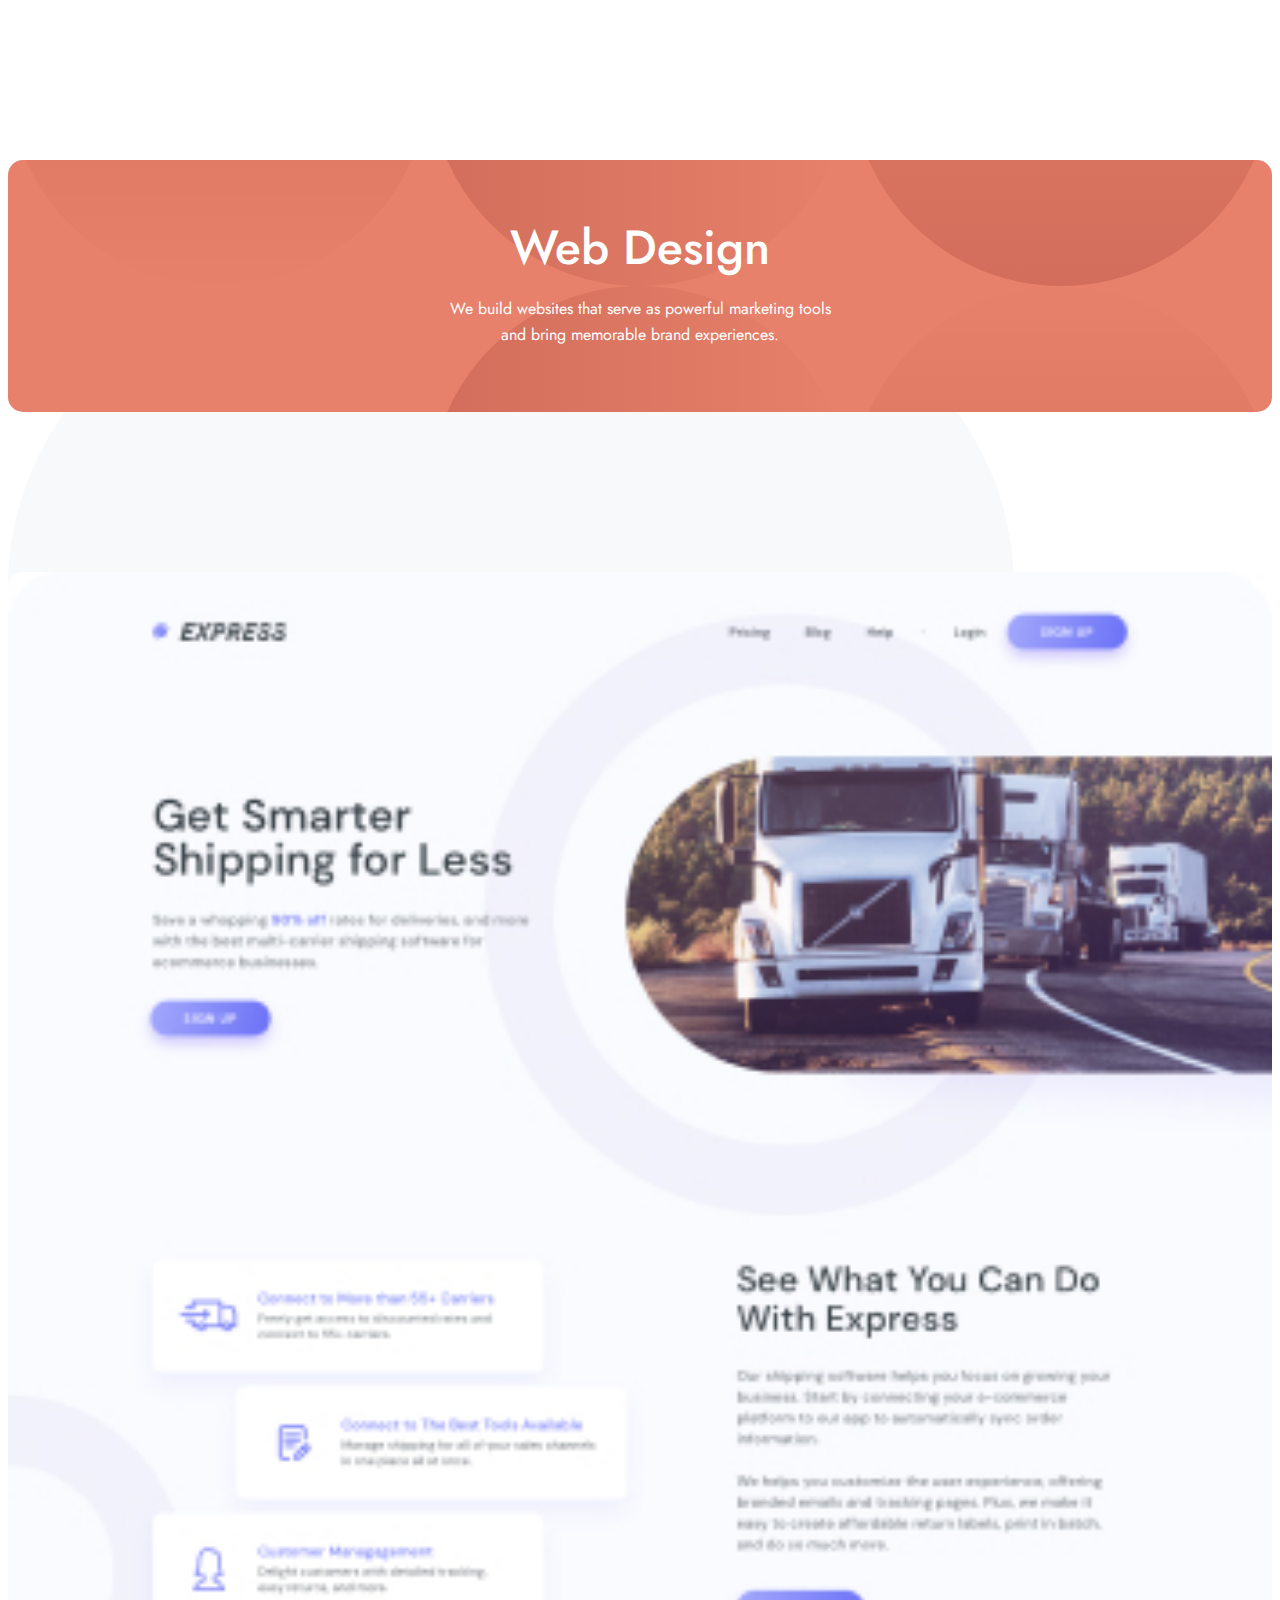
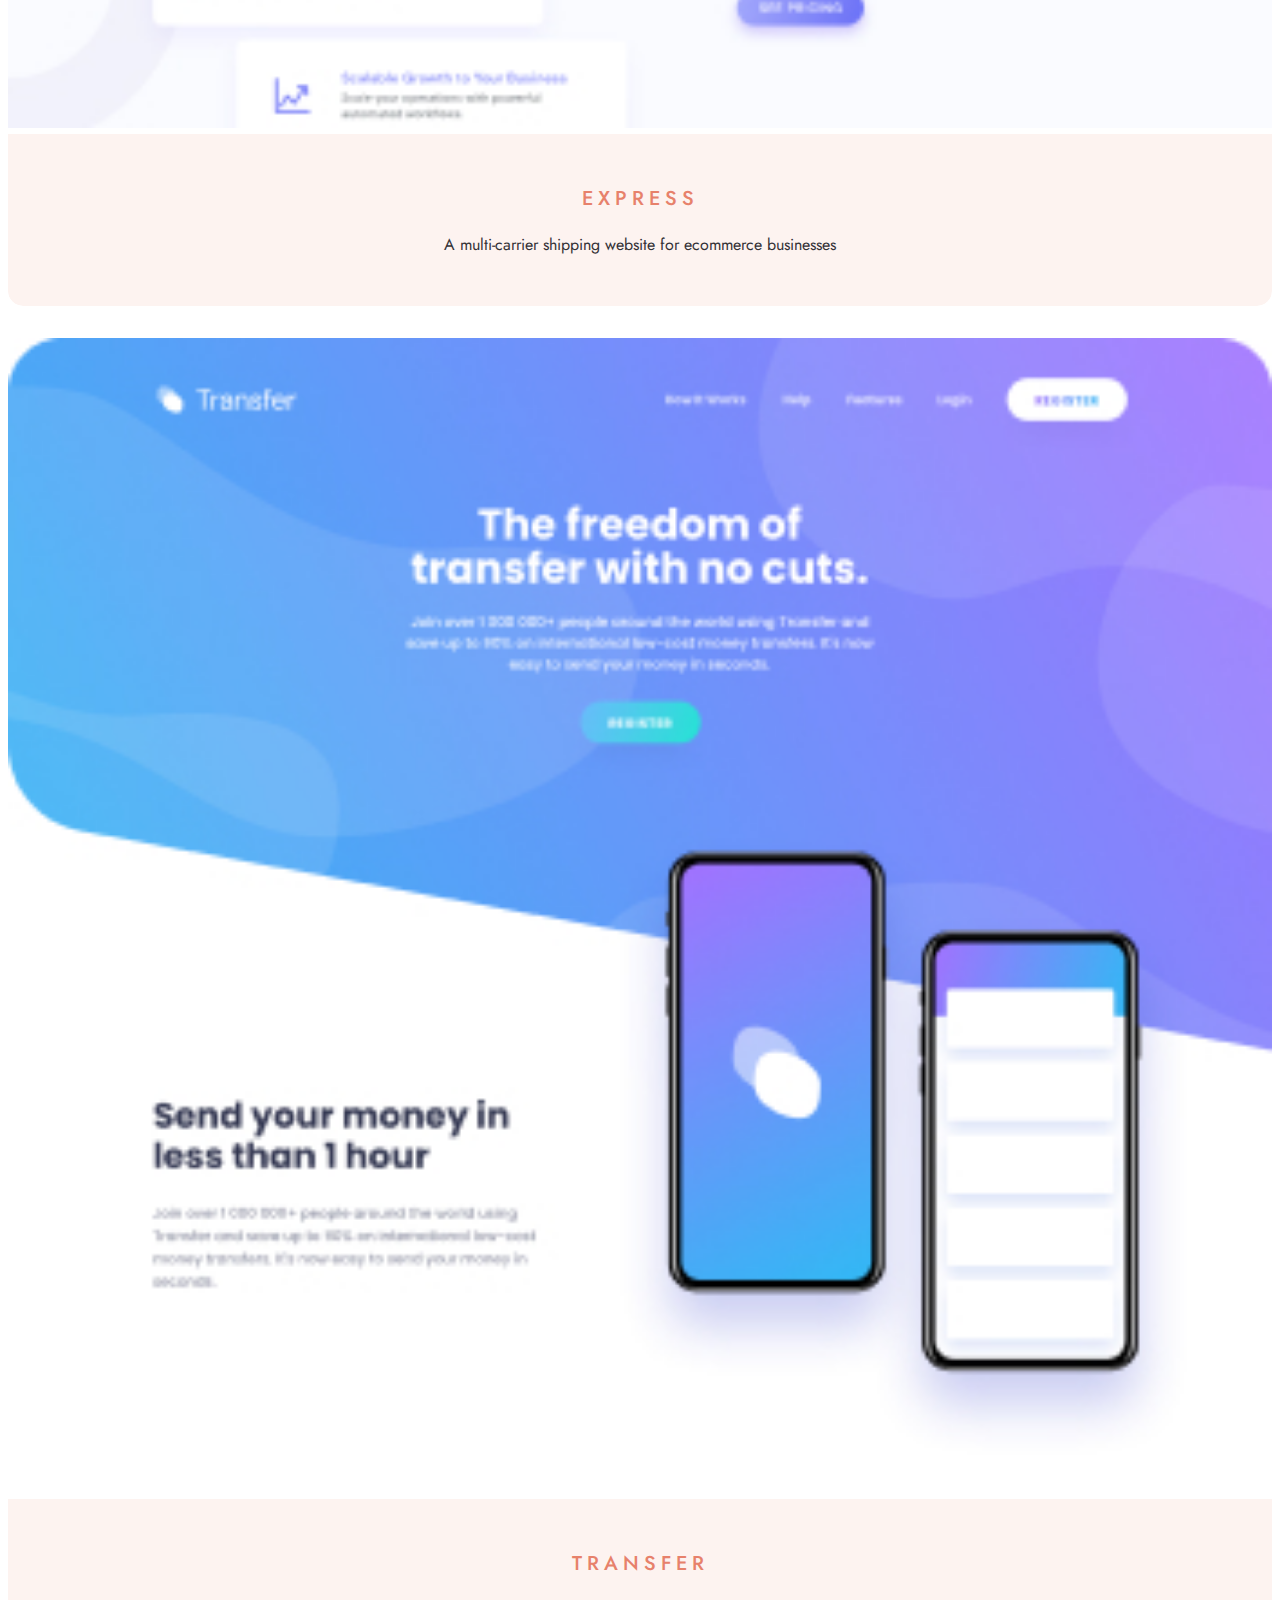
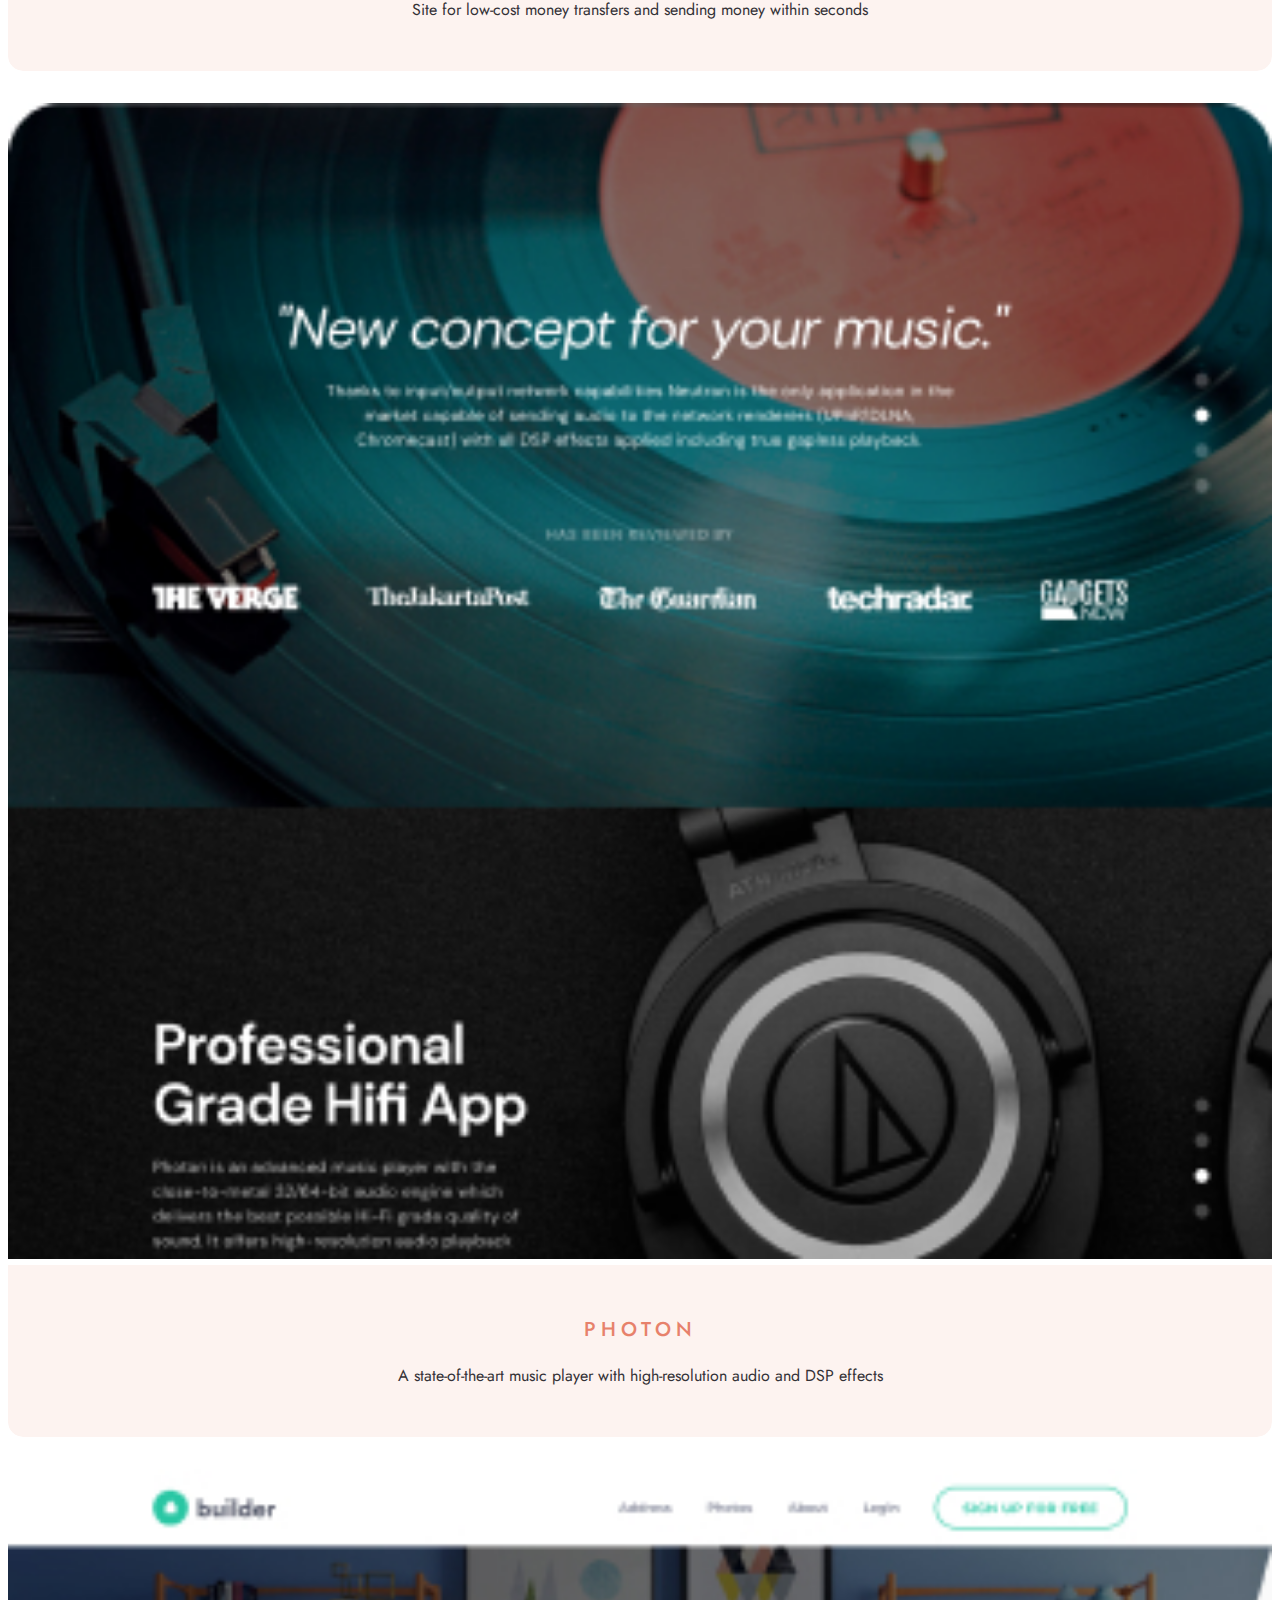
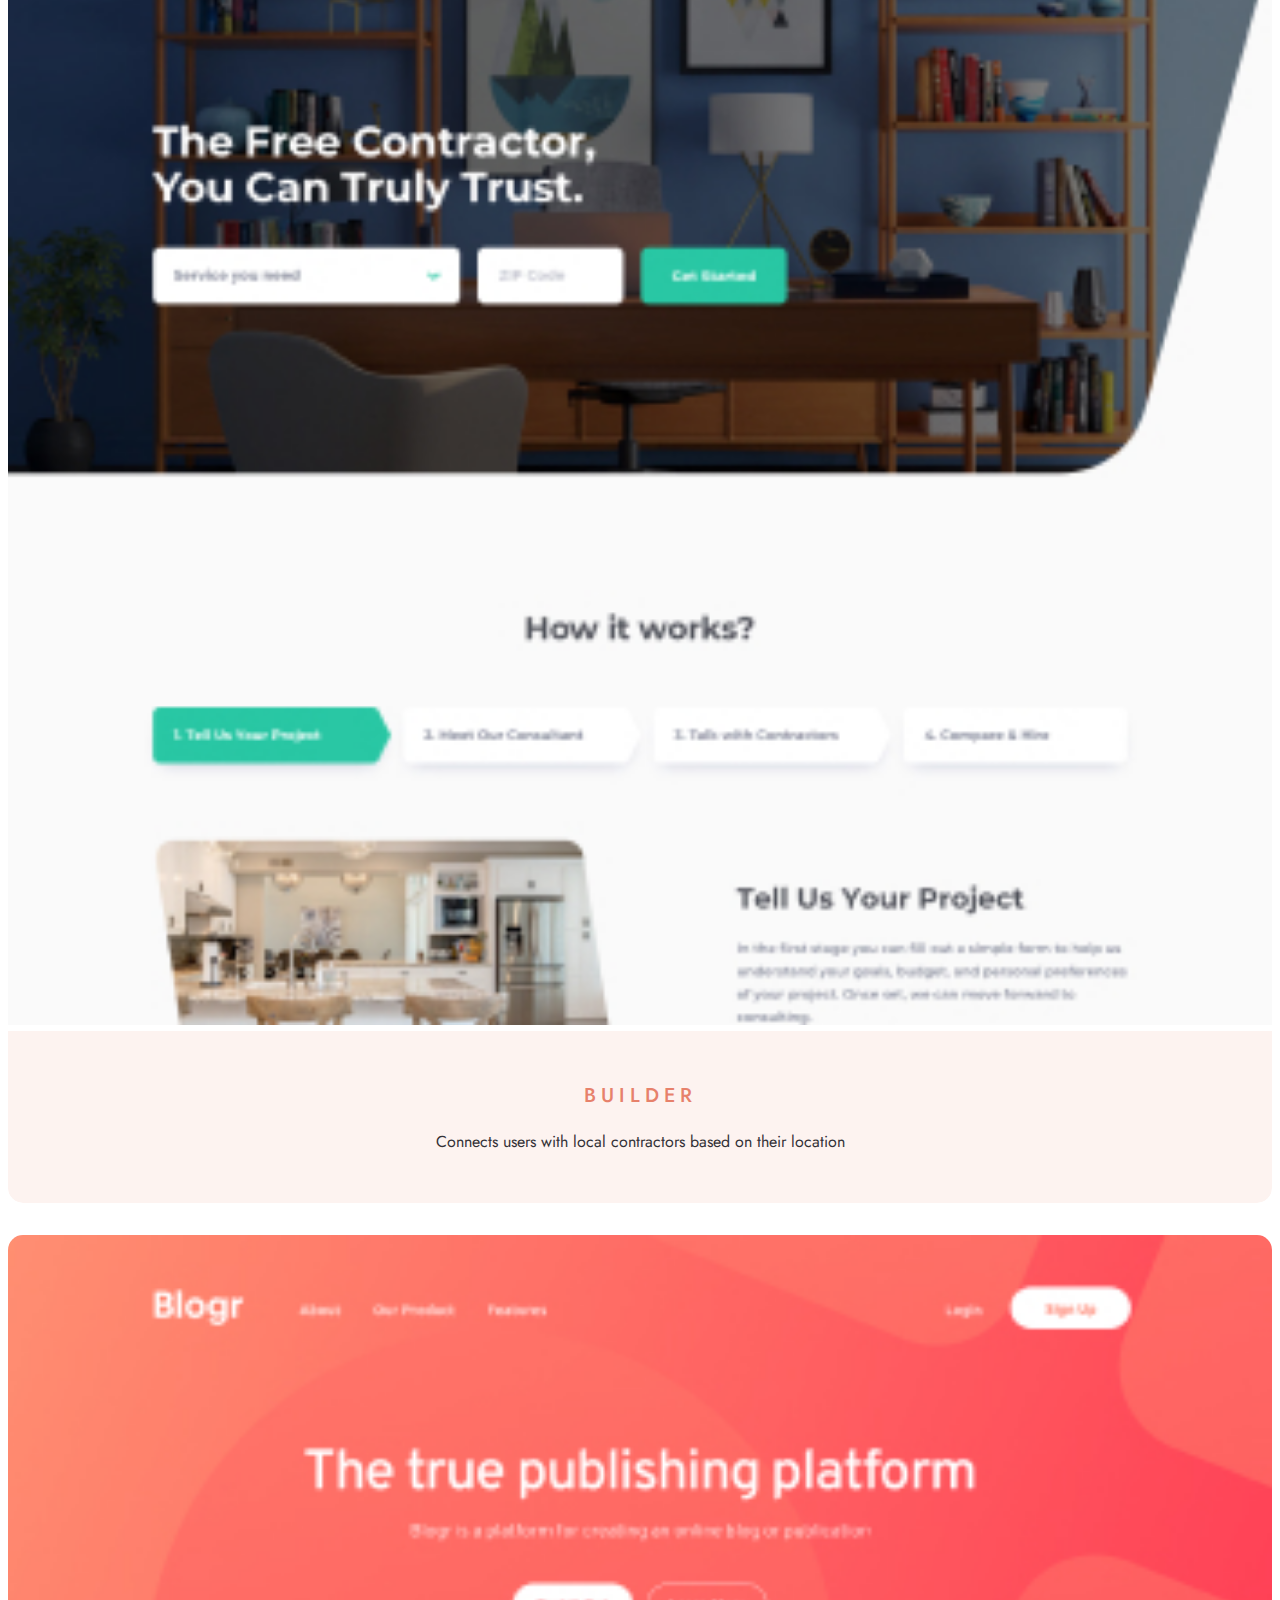
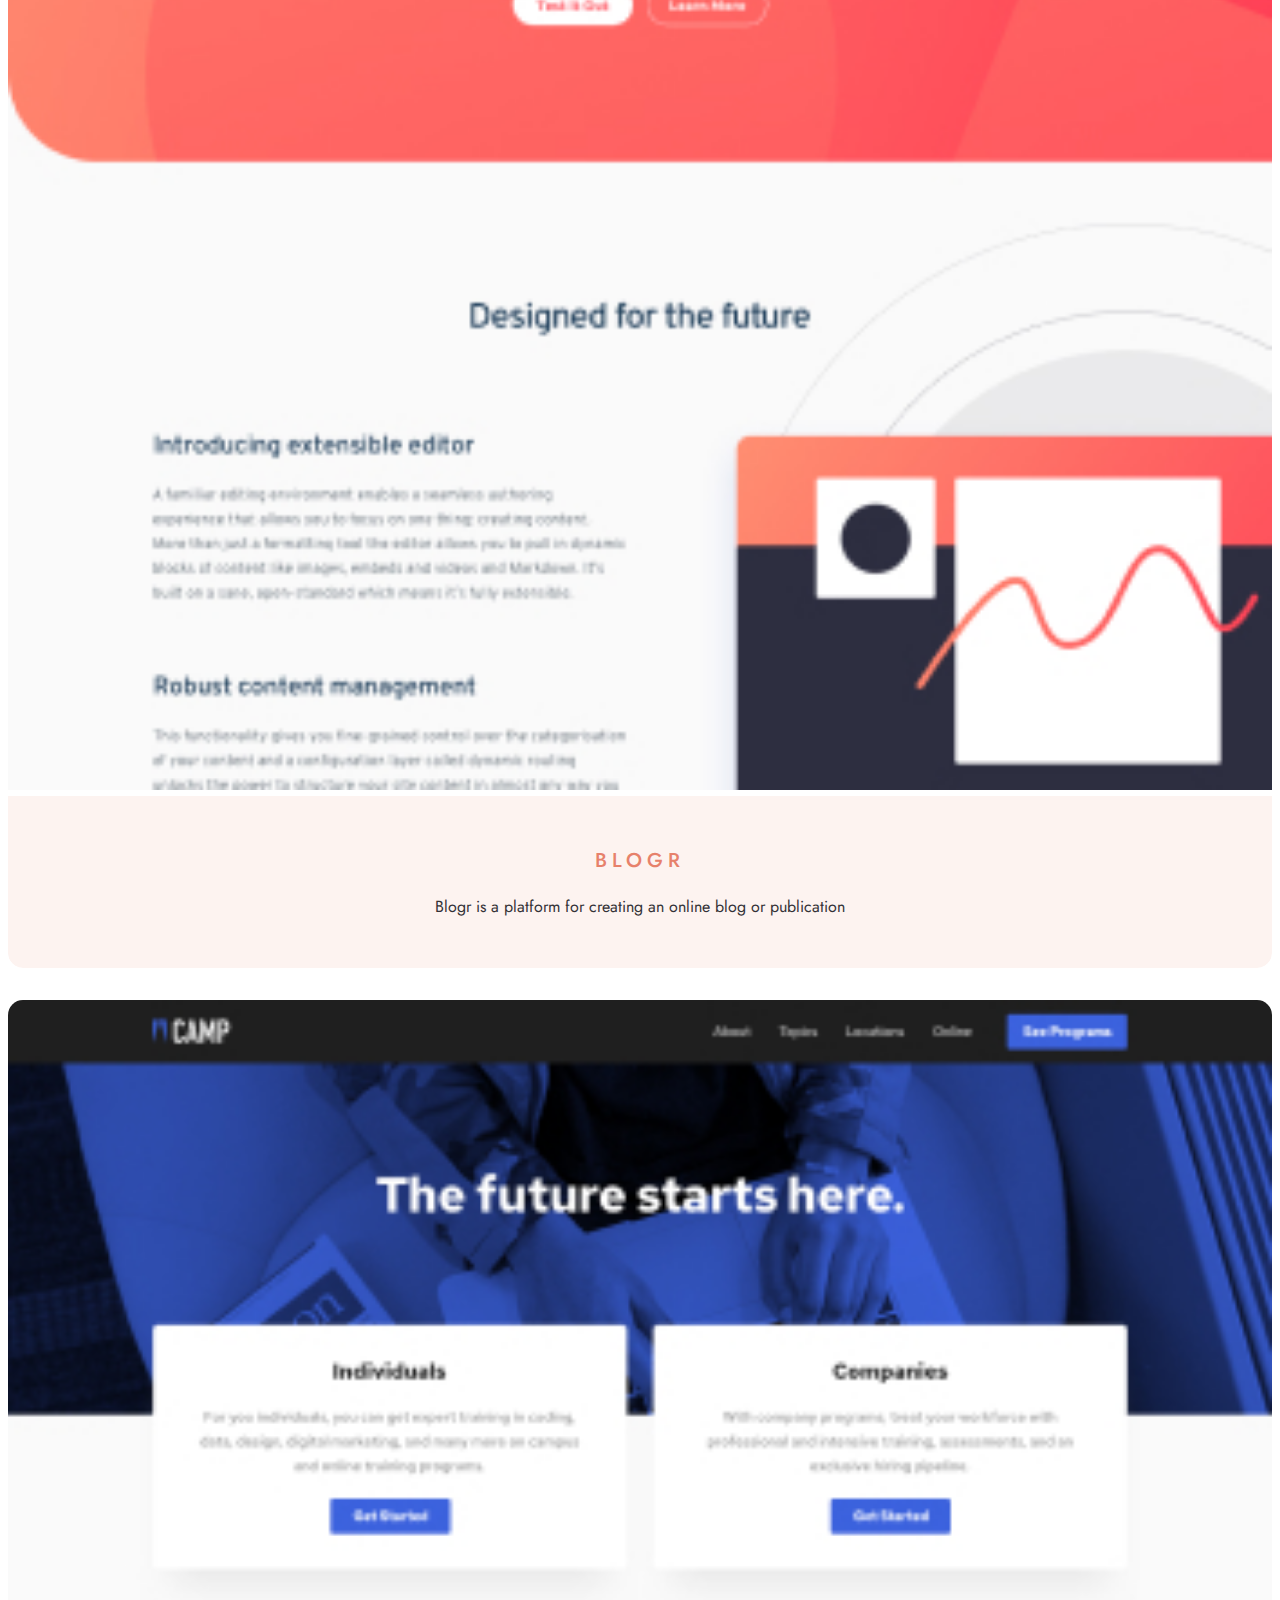
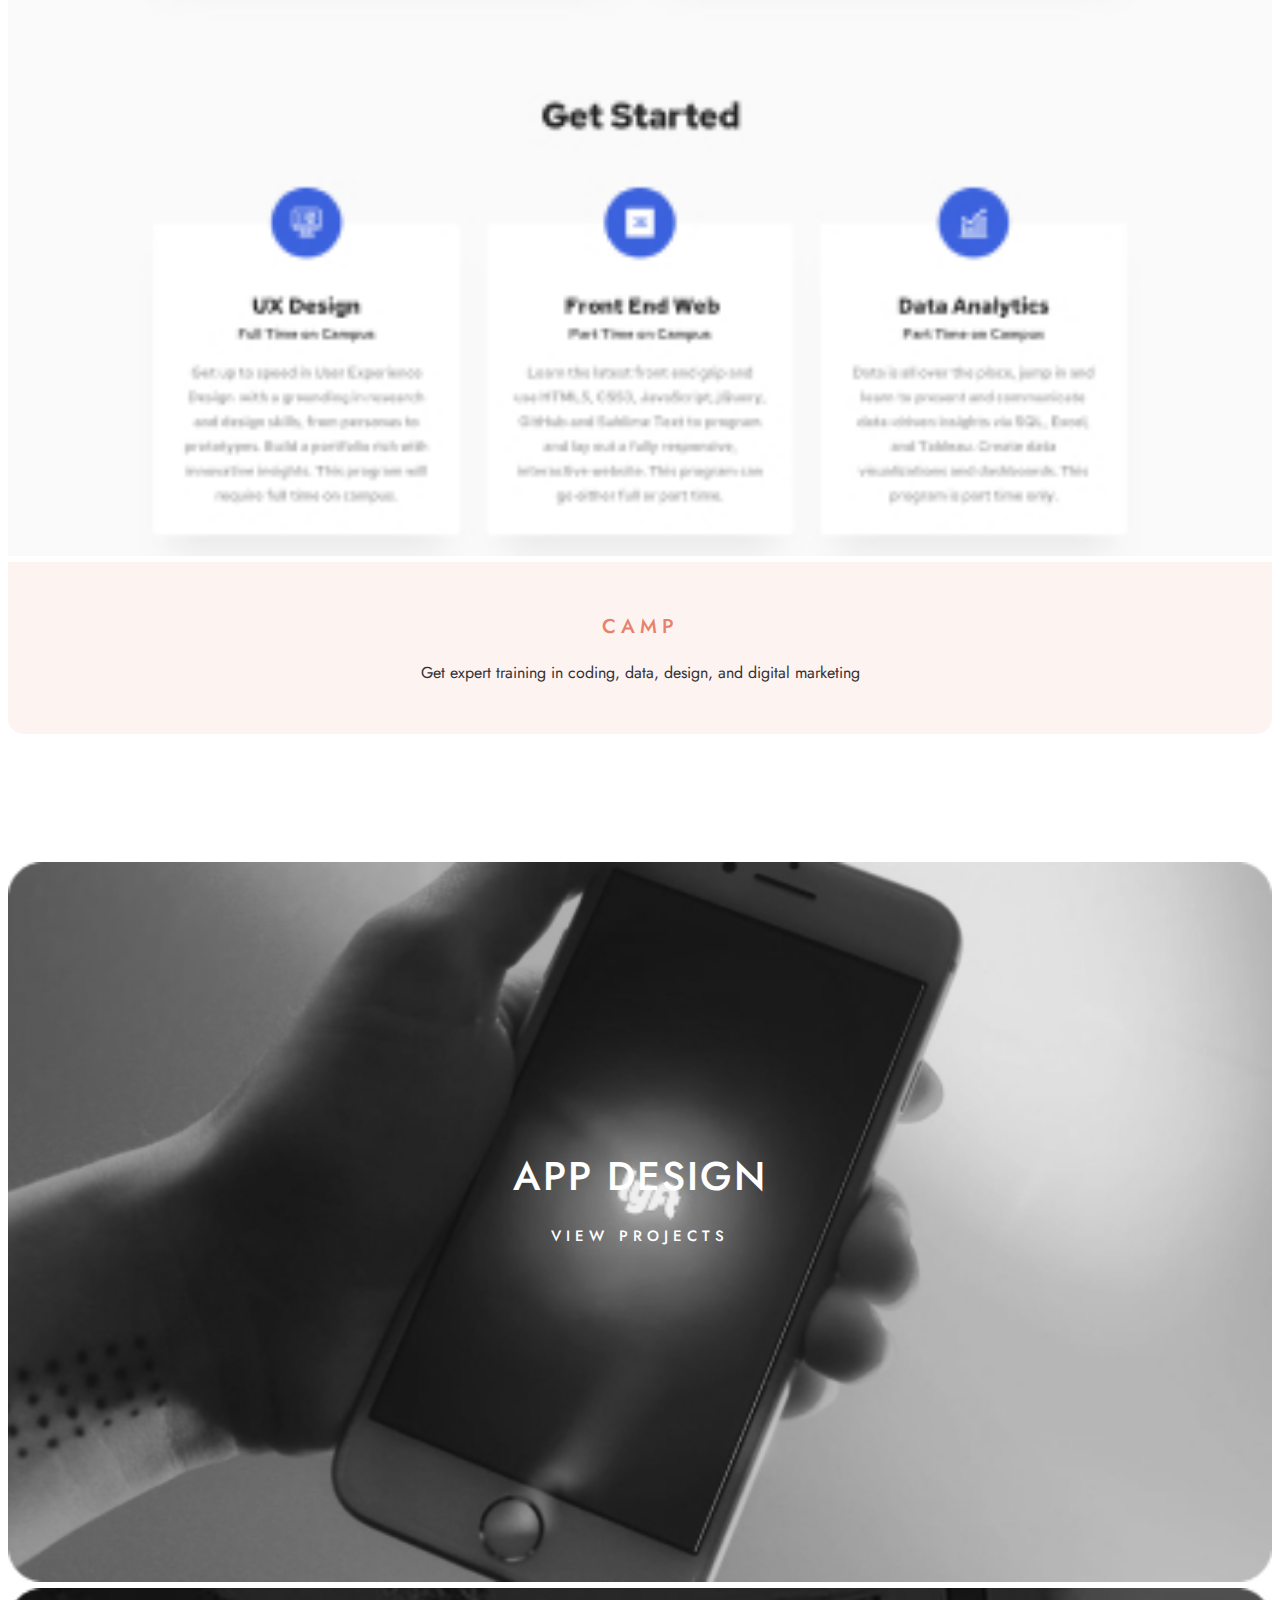
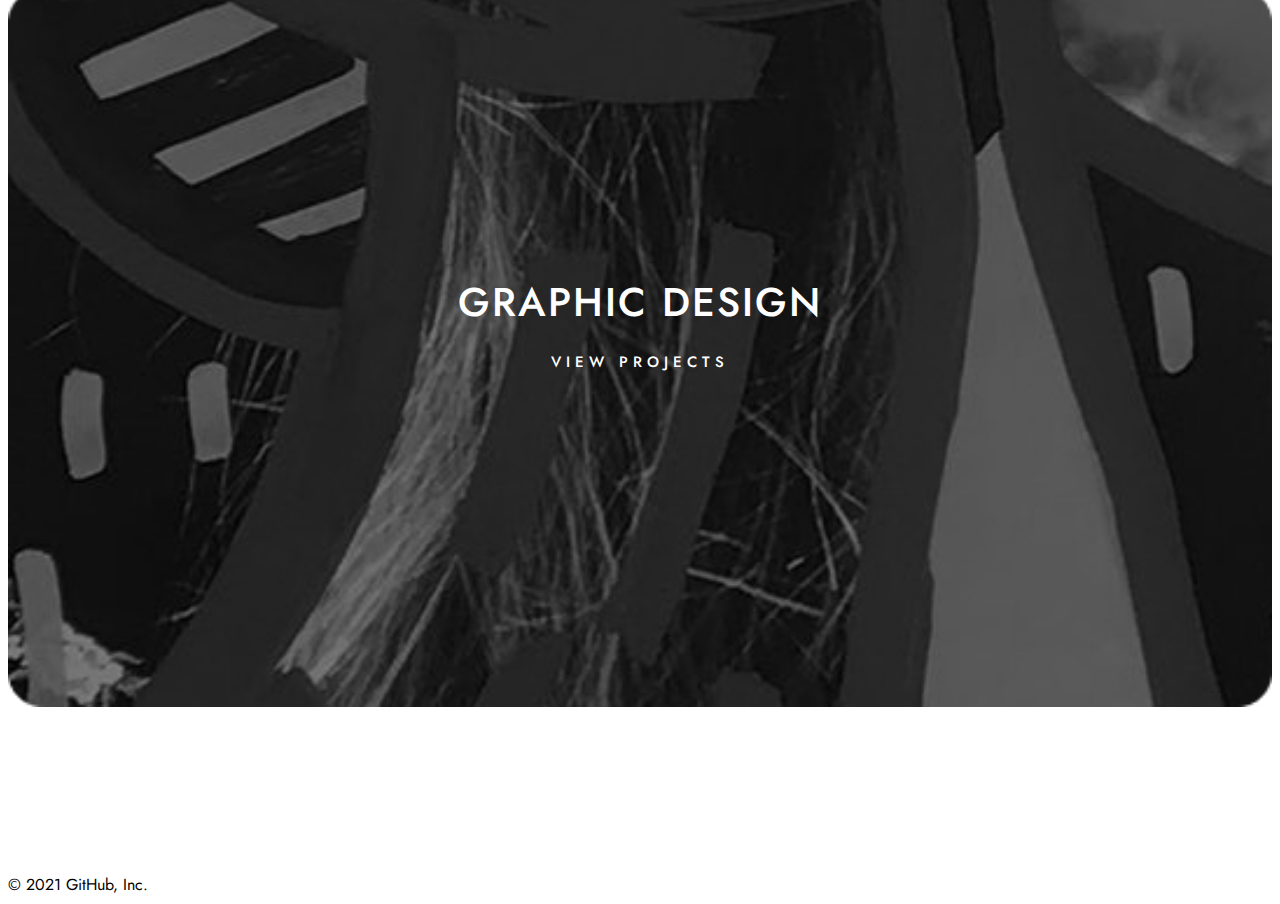
<file: index.html>
<!DOCTYPE html>
<html lang="en">
<head>
    <meta charset="UTF-8">
    <meta http-equiv="X-UA-Compatible" content="IE=edge">
    <meta name="viewport" content="width=device-width, initial-scale=1.0">
    <title>Designo-pages</title>
    <link href="https://cdn.jsdelivr.net/npm/bootstrap@5.0.2/dist/css/bootstrap.min.css" rel="stylesheet" integrity="sha384-EVSTQN3/azprG1Anm3QDgpJLIm9Nao0Yz1ztcQTwFspd3yD65VohhpuuCOmLASjC" crossorigin="anonymous">
        <link rel="stylesheet" href="css/main.css">
        <link rel="stylesheet" href="css/responsive.css">
</head>
<body>

    <div class="container">
        <div class="page-title page-title-web">
            <h1 class="page-title__heading">Web Design</h1>
            <p class="page-title__text">We build websites that serve as powerful marketing tools 
                and bring memorable brand experiences.</p>
        </div>

        <div class="portfolio">
            <div class="row">
                <div class="col-lg-4 col-md-12 col-sm-12">
                    <div class="card ">
                        <img src="images/1.jpg" alt="photo" class="card__image">
                        <div class="card__content">
                            <h3 class="card__title">EXPRESS</h3>
                            <p class="card__text">A multi-carrier shipping website for ecommerce businesses</p>
                        </div>
                    </div>
                </div>
                <div class="col-lg-4 col-md-12 col-sm-12">
                    <div class="card">
                        <img src="images/2.jpg" alt="photo" class="card__image">
                        <div class="card__content">
                              <h3 class="card__title">TRANSFER</h3>
                            <p class="card__text">Site for low-cost money transfers and sending money within seconds</p>
                        </div>
                    </div>
                </div>
                <div class="col-lg-4 col-md-12 col-sm-12">
                    <div class="card">
                        <img src="images/3.jpg" alt="photo" class="card__image">
                        <div class="card__content">
                            <h3 class="card__title">PHOTON</h3>
                            <p class="card__text">A state-of-the-art music player with high-resolution audio and DSP effects</p>
                        </div>
                    </div>
                </div>
                <div class="col-lg-4 col-md-12 col-sm-12">
                    <div class="card">
                        <img src="images/4.jpg" alt="photo" class="card__image">
                        <div class="card__content">
                            <h3 class="card__title">BUILDER</h3>
                            <p class="card__text">Connects users with local contractors based on their location</p>
                        </div>
                    </div>
                </div>
                <div class="col-lg-4 col-md-12 col-sm-12">
                    <div class="card">
                        <img src="images/5.jpg" alt="photo" class="card__image">
                        <div class="card__content">
                            <h3 class="card__title">BLOGR</h3>
                            <p class="card__text">Blogr is a platform for creating an online blog or publication</p>
                        </div>
                    </div>
                </div>
                <div class="col-lg-4 col-md-12 col-sm-12">
                    <div class="card">
                        <img src="images/6.jpg" alt="photo" class="card__image">
                        <div class="card__content">
                            <h3 class="card__title">CAMP</h3>
                            <p class="card__text">Get expert training in coding, data, design, and digital marketing</p>
                        </div>
                    </div>
                </div>
            </div>
        </div>

        <div class="services">
            <div class="row">
                <div class="col-lg-6 col-md-12 col-sm-12">
                    <a href="app-design.html" class="service ">
                        <img src="images/app-image.jpg" alt="pic" class="service__image">
                        <span class="service__info">
                            <span class="service__title">APP DESIGN</span>
                            <span class="service__text">VIEW PROJECTS</span>
                        </span>
                    </a>
                </div>
                <div class="col-lg-6 col-md-12 col-sm-12">
                    <a href="graphic-design.html" class="service">
                        <img src="images/graphic-image.jpg" alt="pic" class="service__image">
                        <span class="service__info">
                            <span class="service__title">GRAPHIC DESIGN</span>
                            <span class="service__text">VIEW PROJECTS</span>
                        </span>
                    </a>
                </div>
            </div>
        </div>

    </div>
    

</body>
</html>
© 2021 GitHub, Inc.
</file>
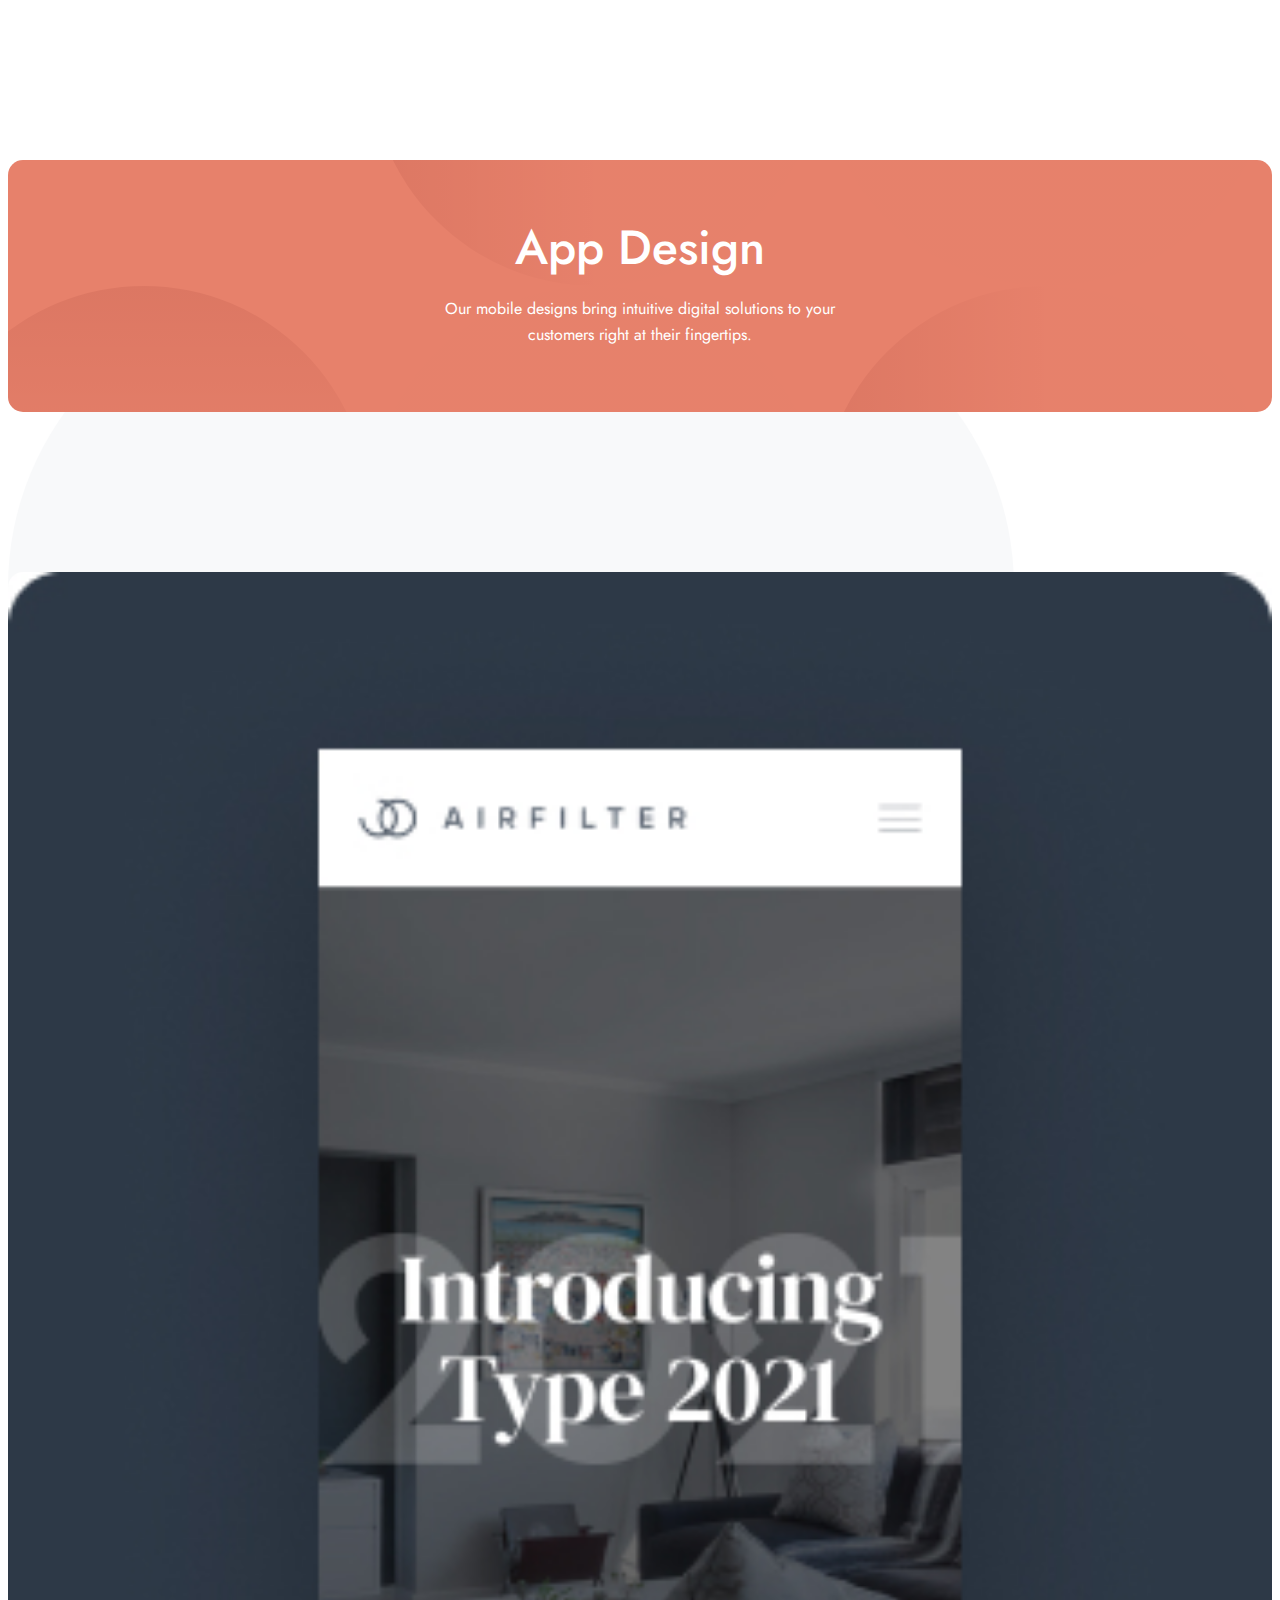
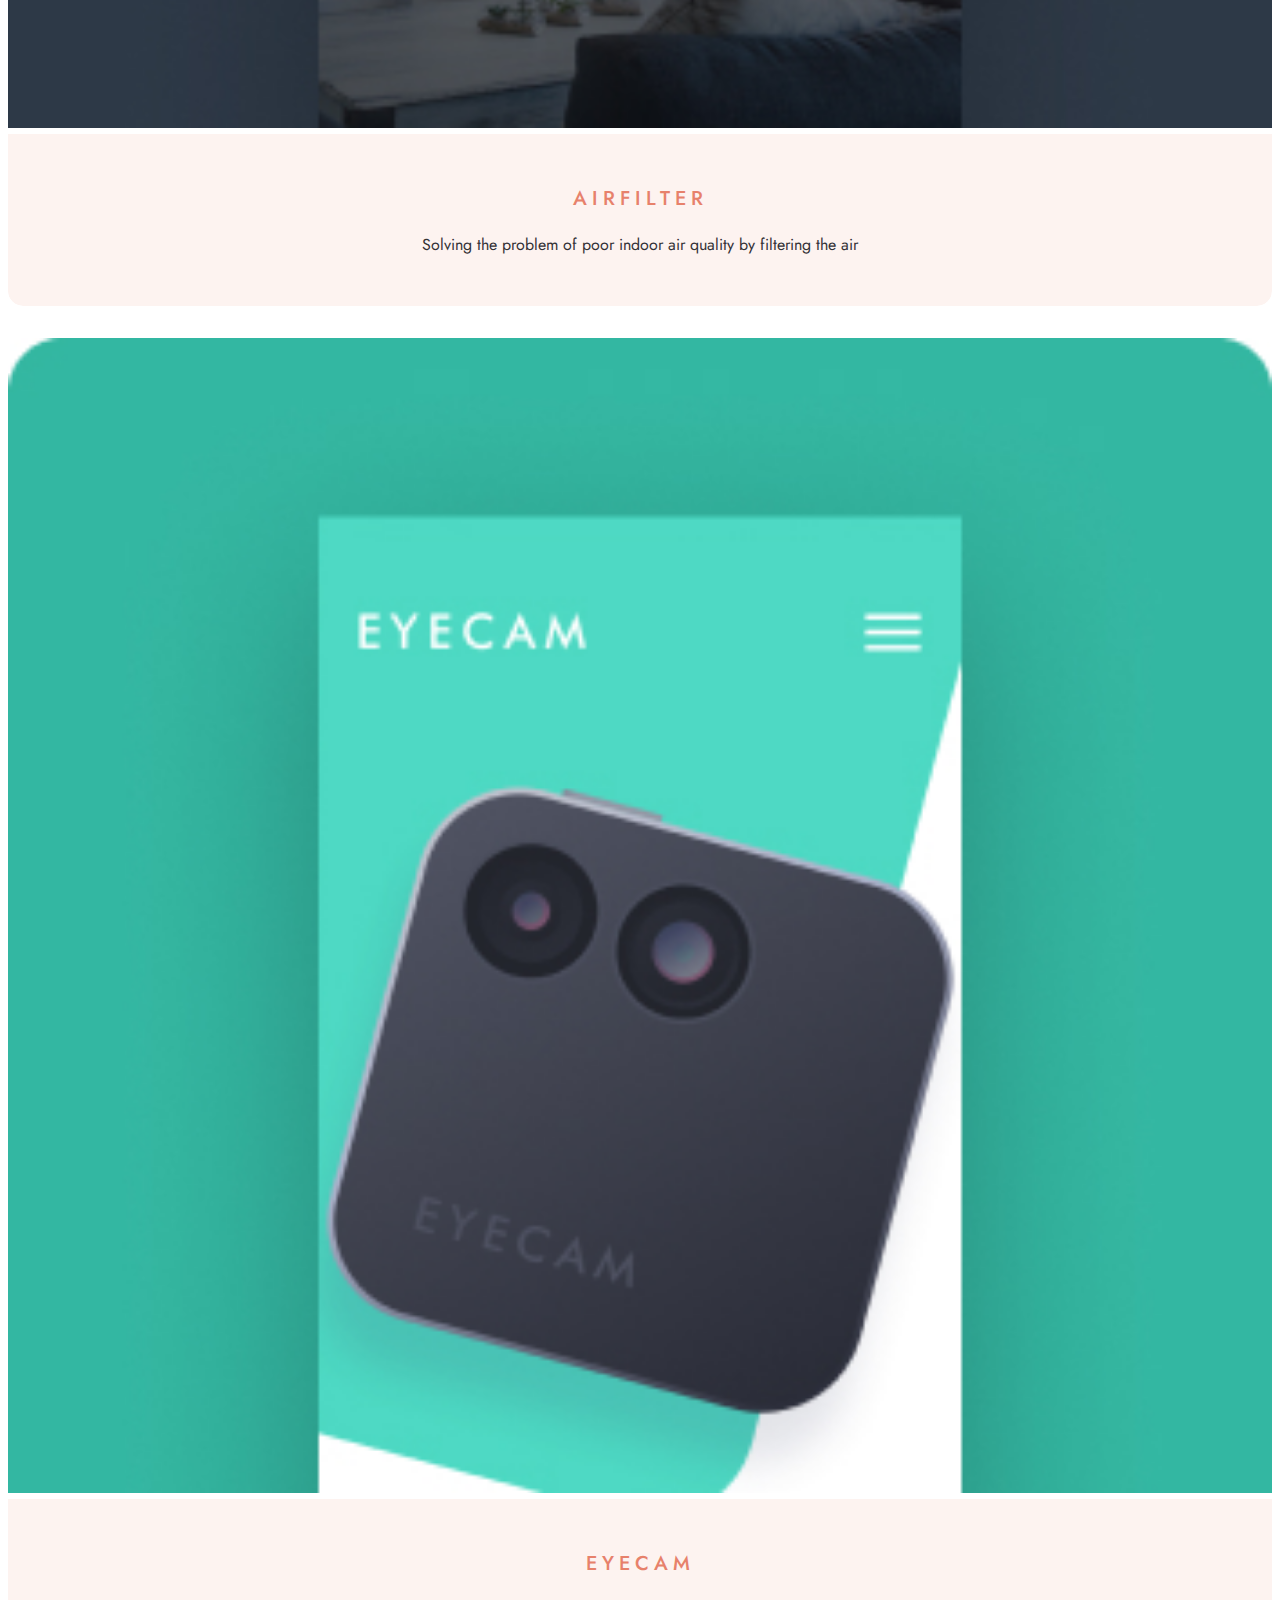
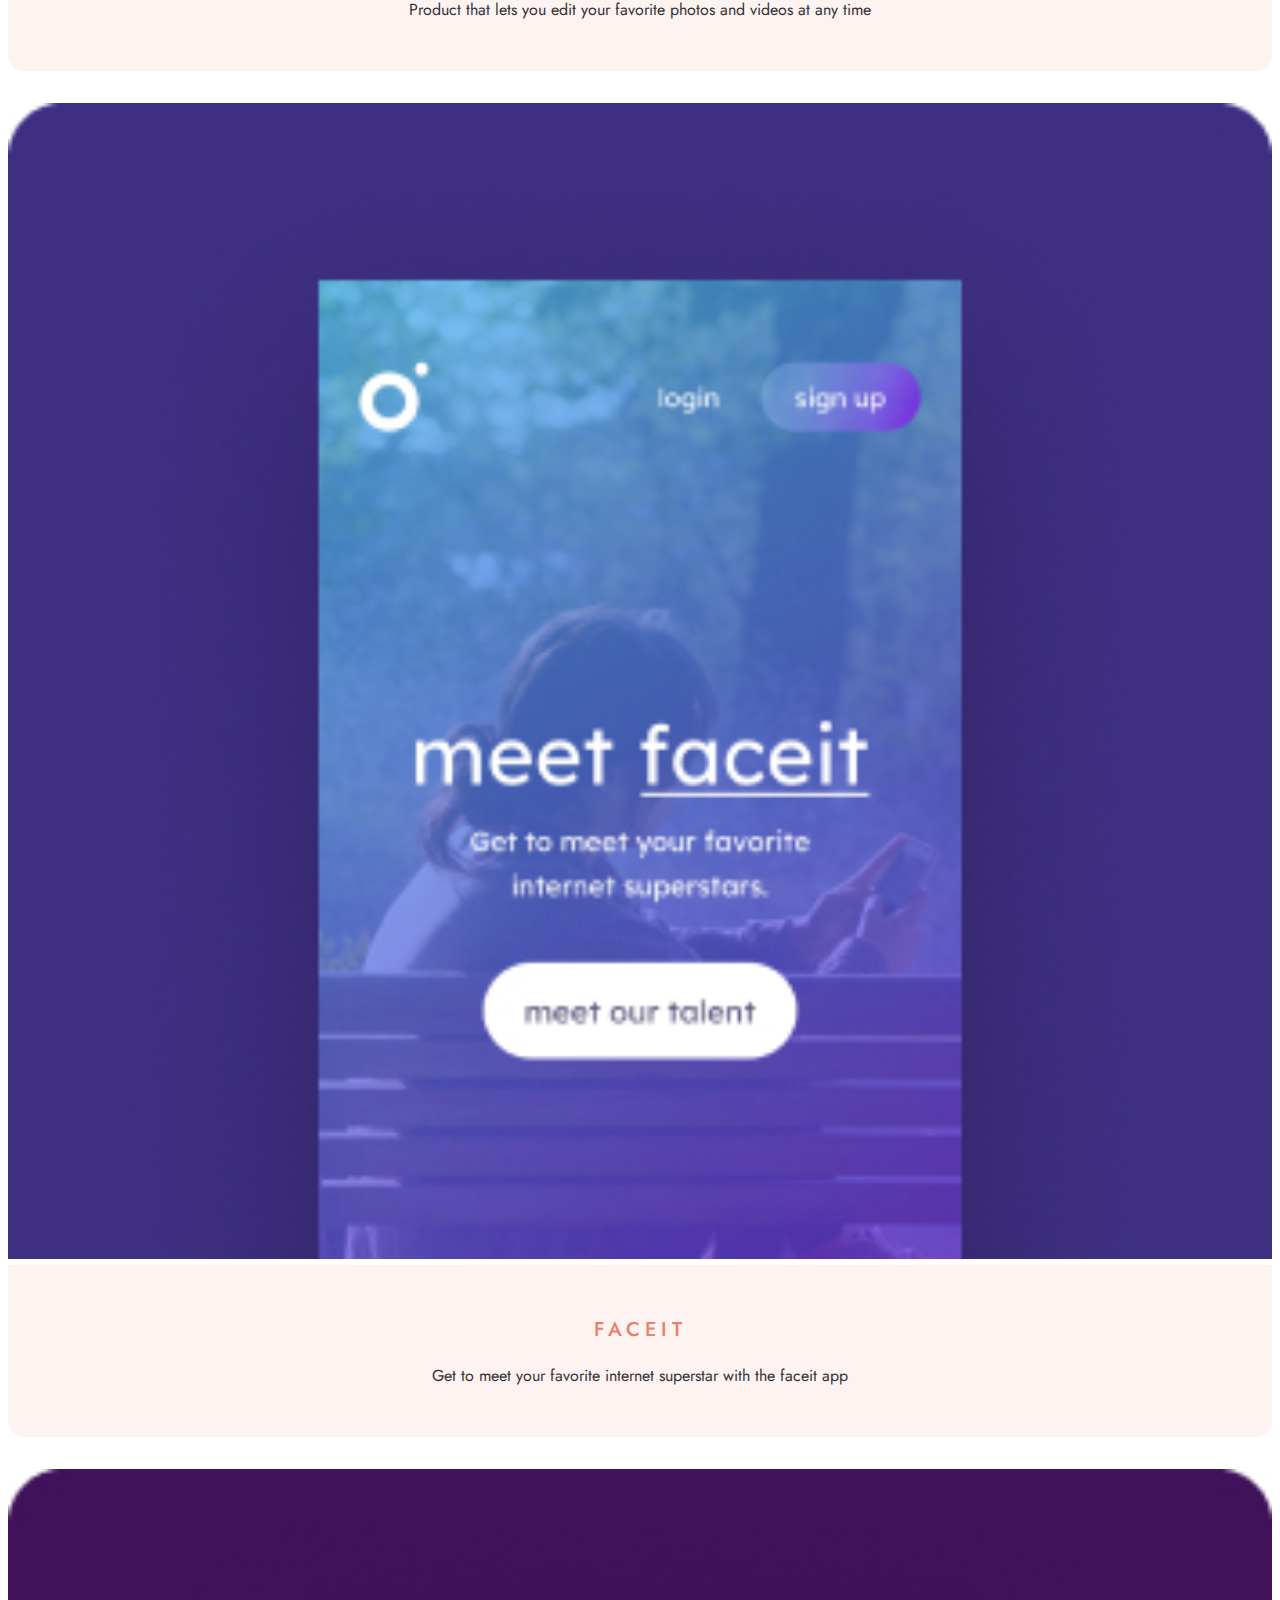
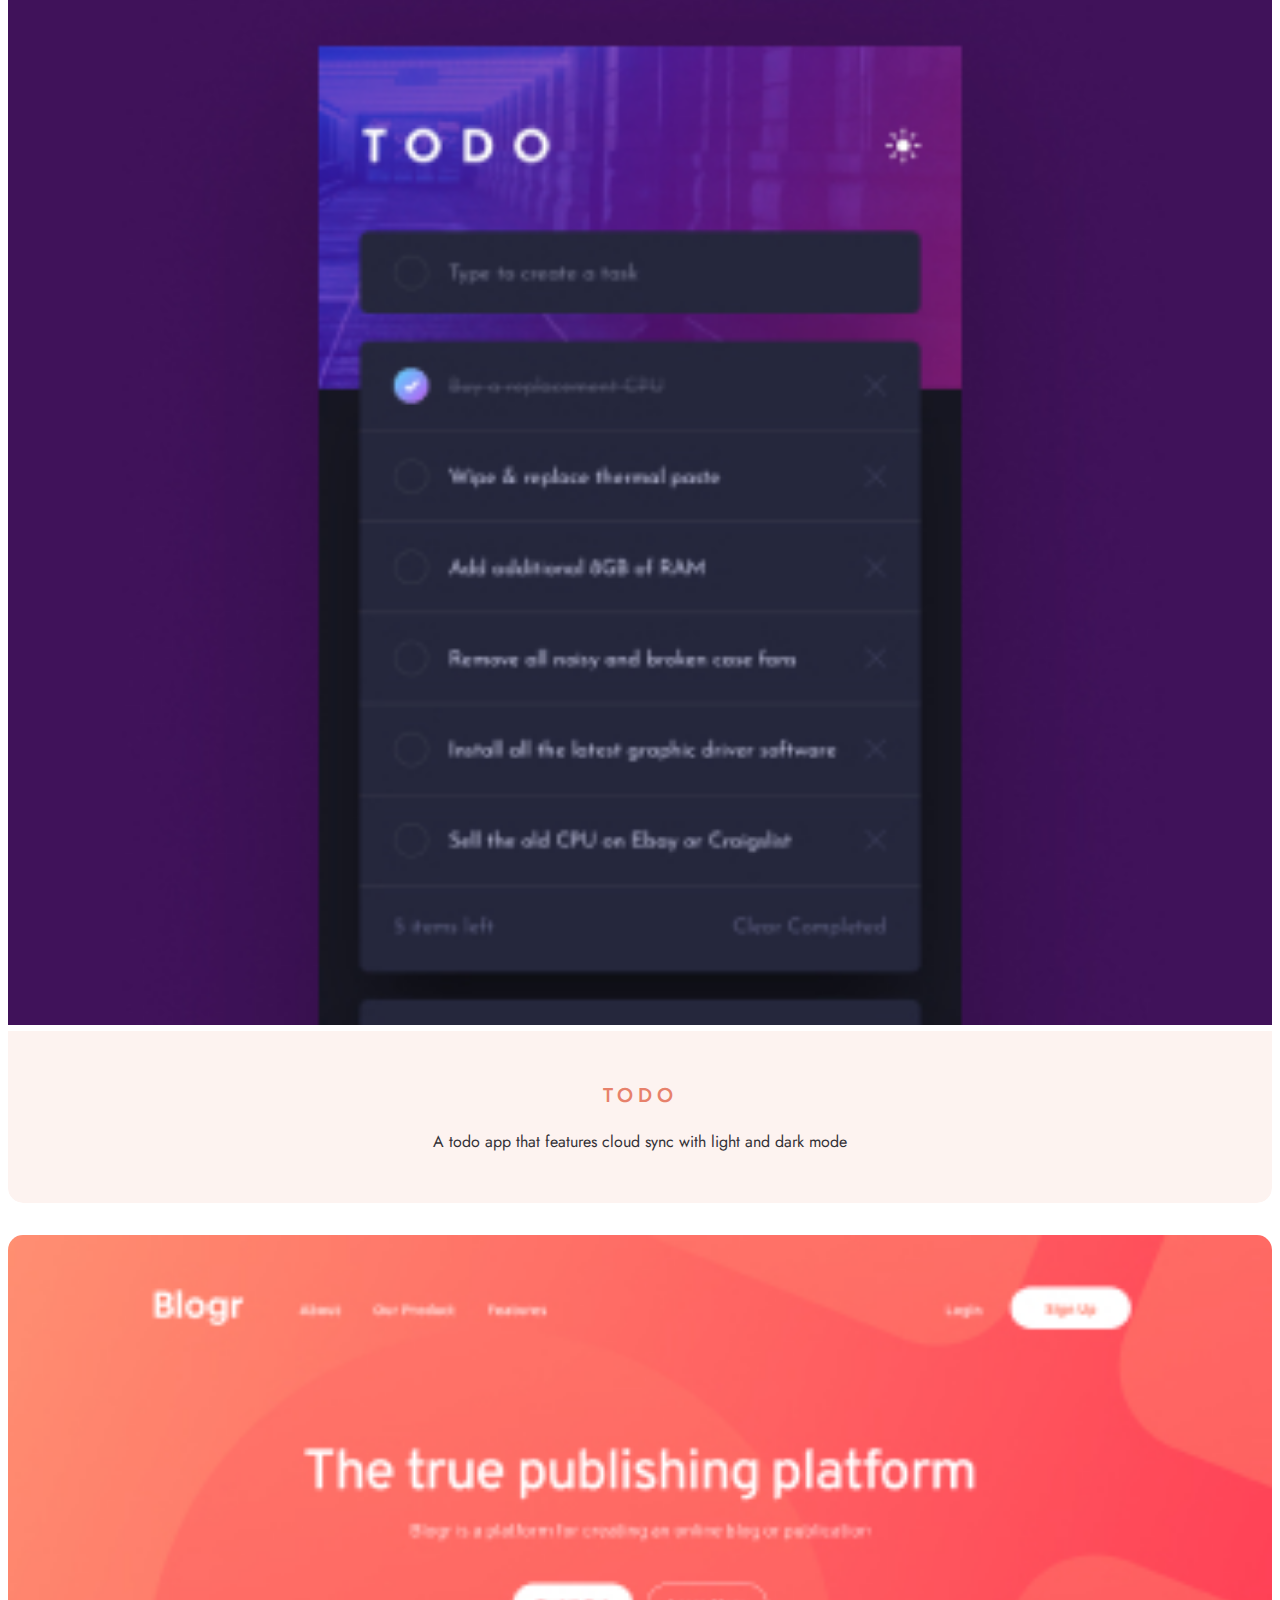
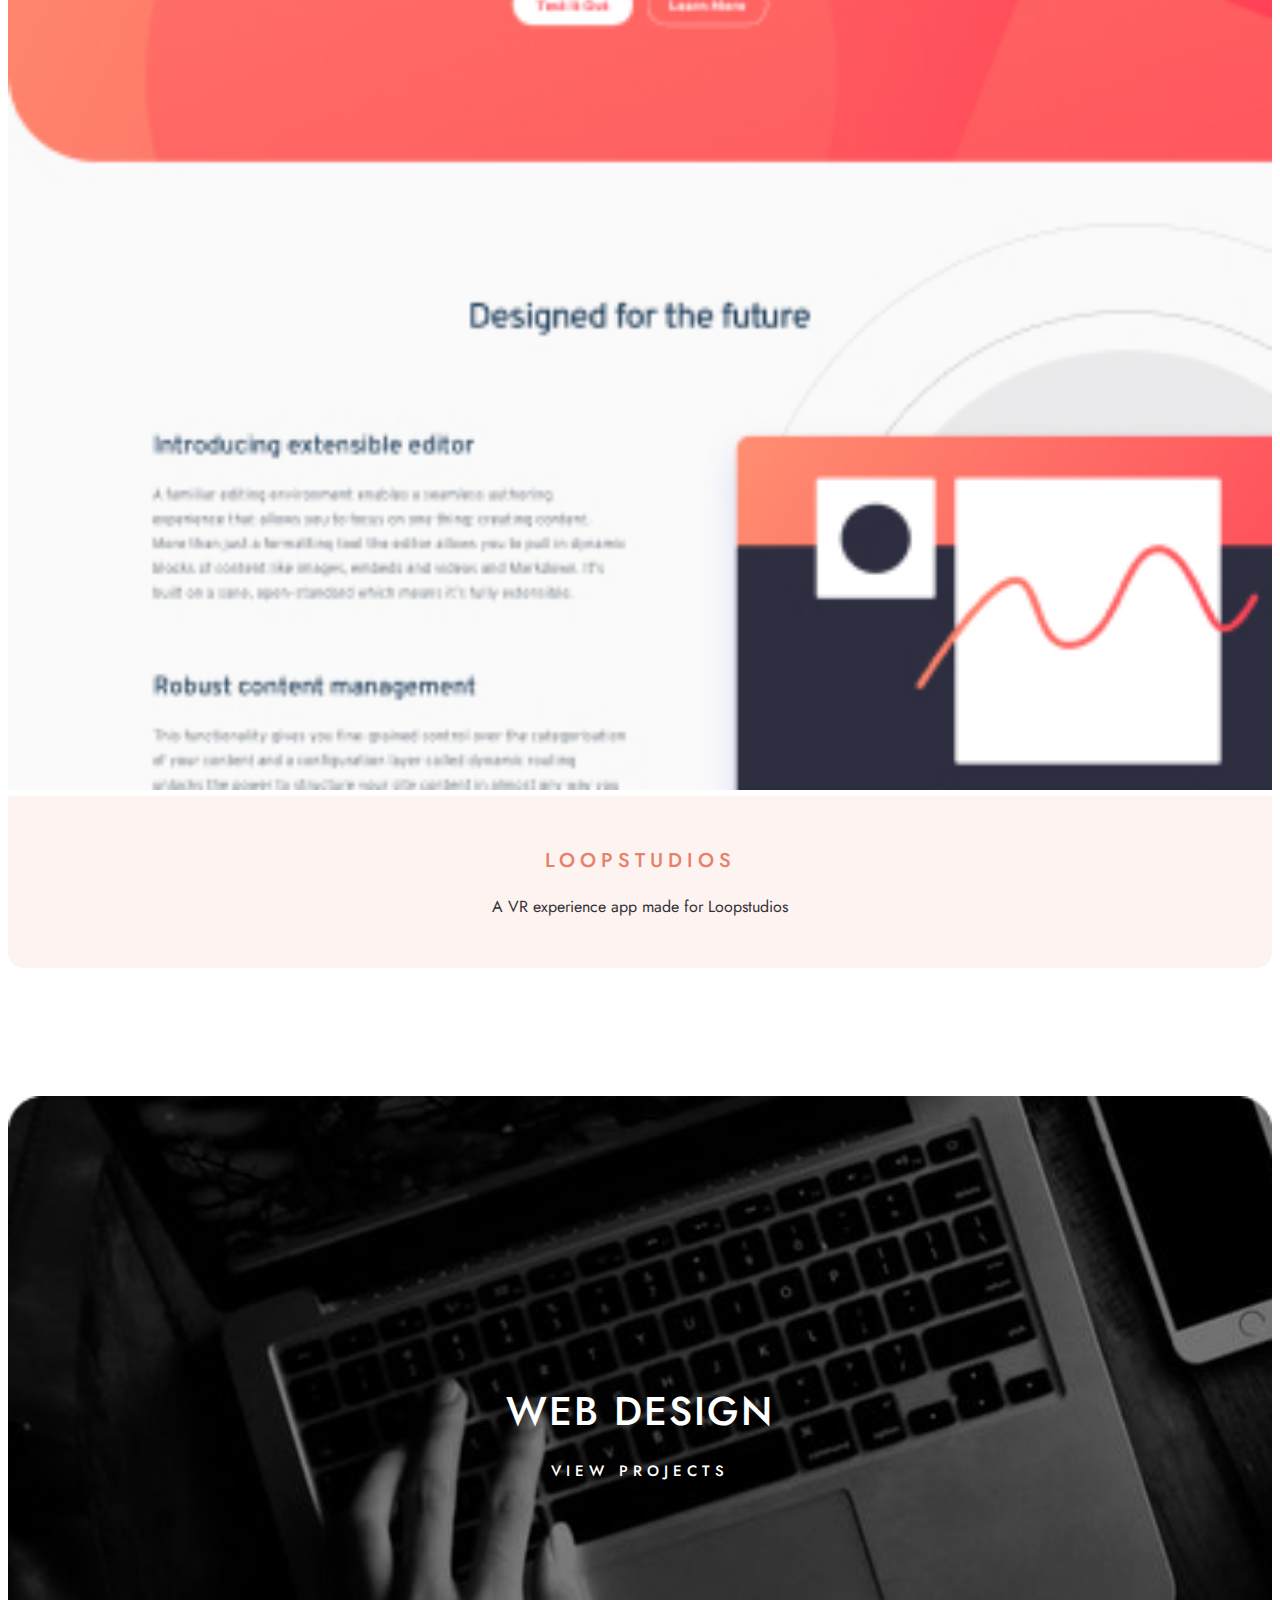
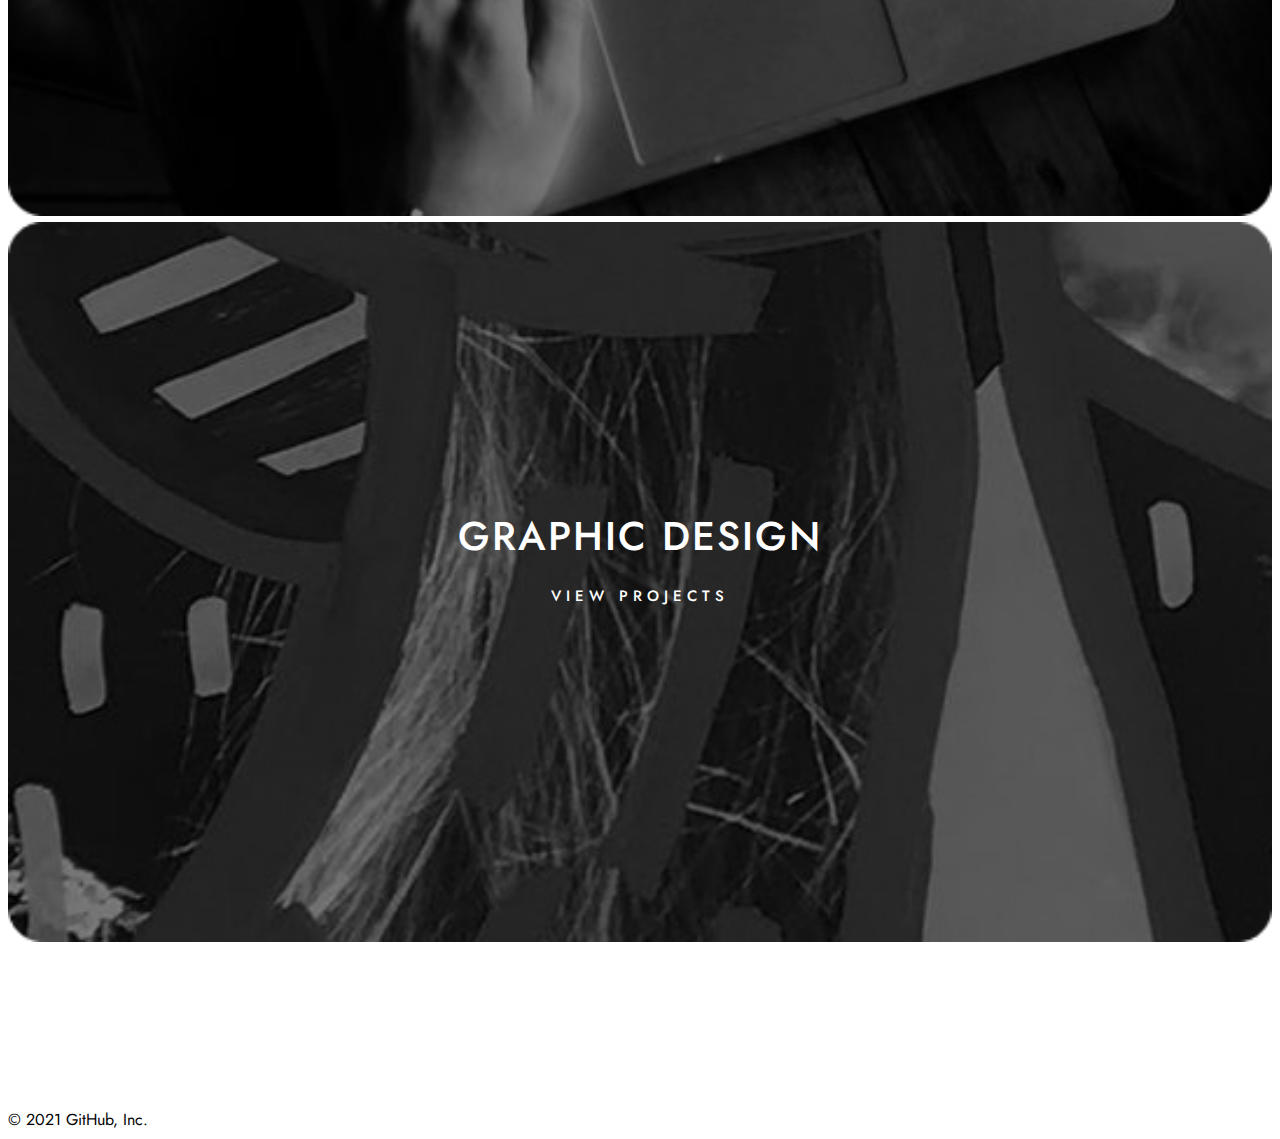
<file: app-design.html>
<!DOCTYPE html>
<html lang="en">
<head>
    <meta charset="UTF-8">
    <meta http-equiv="X-UA-Compatible" content="IE=edge">
    <meta name="viewport" content="width=device-width, initial-scale=1.0">
    <title>App design</title>
    <link href="https://cdn.jsdelivr.net/npm/bootstrap@5.0.2/dist/css/bootstrap.min.css" rel="stylesheet" integrity="sha384-EVSTQN3/azprG1Anm3QDgpJLIm9Nao0Yz1ztcQTwFspd3yD65VohhpuuCOmLASjC" crossorigin="anonymous">
    <link rel="stylesheet" href="css/main.css">
    <link rel="stylesheet" href="css/responsive.css">
</head>
<body>

    <div class="container">
        <div class="page-title page-title-app">
            <h1 class="page-title__heading">App Design</h1>
            <p class="page-title__text">Our mobile designs bring intuitive digital solutions
            to your customers right at their fingertips.</p>
        </div>

        <div class="portfolio">
            <div class="row">
                <div class="col-lg-4 col-md-12 col-sm-12">
                    <div class="card ">
                        <img src="images/app-1.jpg" alt="photo" class="card__image">
                        <div class="card__content">
                            <h3 class="card__title">AIRFILTER</h3>
                            <p class="card__text">Solving the problem of poor indoor air quality by filtering the air</p>
                        </div>
                    </div>
                </div>
                <div class="col-lg-4 col-md-12 col-sm-12">
                    <div class="card">
                        <img src="images/app-2.jpg" alt="photo" class="card__image">
                        <div class="card__content">
                              <h3 class="card__title">EYECAM</h3>
                            <p class="card__text">Product that lets you edit your favorite photos and videos at any time</p>
                        </div>
                    </div>
                </div>
                <div class="col-lg-4 col-md-12 col-sm-12">
                    <div class="card">
                        <img src="images/app-3.jpg" alt="photo" class="card__image">
                        <div class="card__content">
                            <h3 class="card__title">FACEIT</h3>
                            <p class="card__text">Get to meet your favorite internet superstar with the faceit app</p>
                        </div>
                    </div>
                </div>
                <div class="col-lg-4 col-md-12 col-sm-12">
                    <div class="card">
                        <img src="images/app-4.jpg" alt="photo" class="card__image">
                        <div class="card__content">
                            <h3 class="card__title">TODO</h3>
                            <p class="card__text">A todo app that features cloud sync with light and dark mode</p>
                        </div>
                    </div>
                </div>
                <div class="col-lg-4 col-md-12 col-sm-12">
                    <div class="card">
                        <img src="images/5.jpg" alt="photo" class="card__image">
                        <div class="card__content">
                            <h3 class="card__title">LOOPSTUDIOS</h3>
                            <p class="card__text">A VR experience app made for Loopstudios</p>
                        </div>
                    </div>
                </div>

            </div>
        </div>

        <div class="services">
            <div class="row">
                <div class="col-lg-6 col-md-12 col-sm-12">
                    <a href="index.html" class="service">
                        <img src="images/web-image.jpg" alt="pic" class="service__image">
                        <span class="service__info">
                            <span class="service__title">WEB DESIGN</span>
                            <span class="service__text">VIEW PROJECTS</span>
                        </span>
                    </a>
                </div>
                <div class="col-lg-6 col-md-12 col-sm-12">
                    <a href="graphic-design.html" class="service">
                        <img src="images/graphic-image.jpg" alt="pic" class="service__image">
                        <span class="service__info">
                            <span class="service__title">GRAPHIC DESIGN</span>
                            <span class="service__text">VIEW PROJECTS</span>
                        </span>
                    </a>
                </div>
            </div>
        </div>

    </div>
    

</body>
</html>
© 2021 GitHub, Inc.
</file>
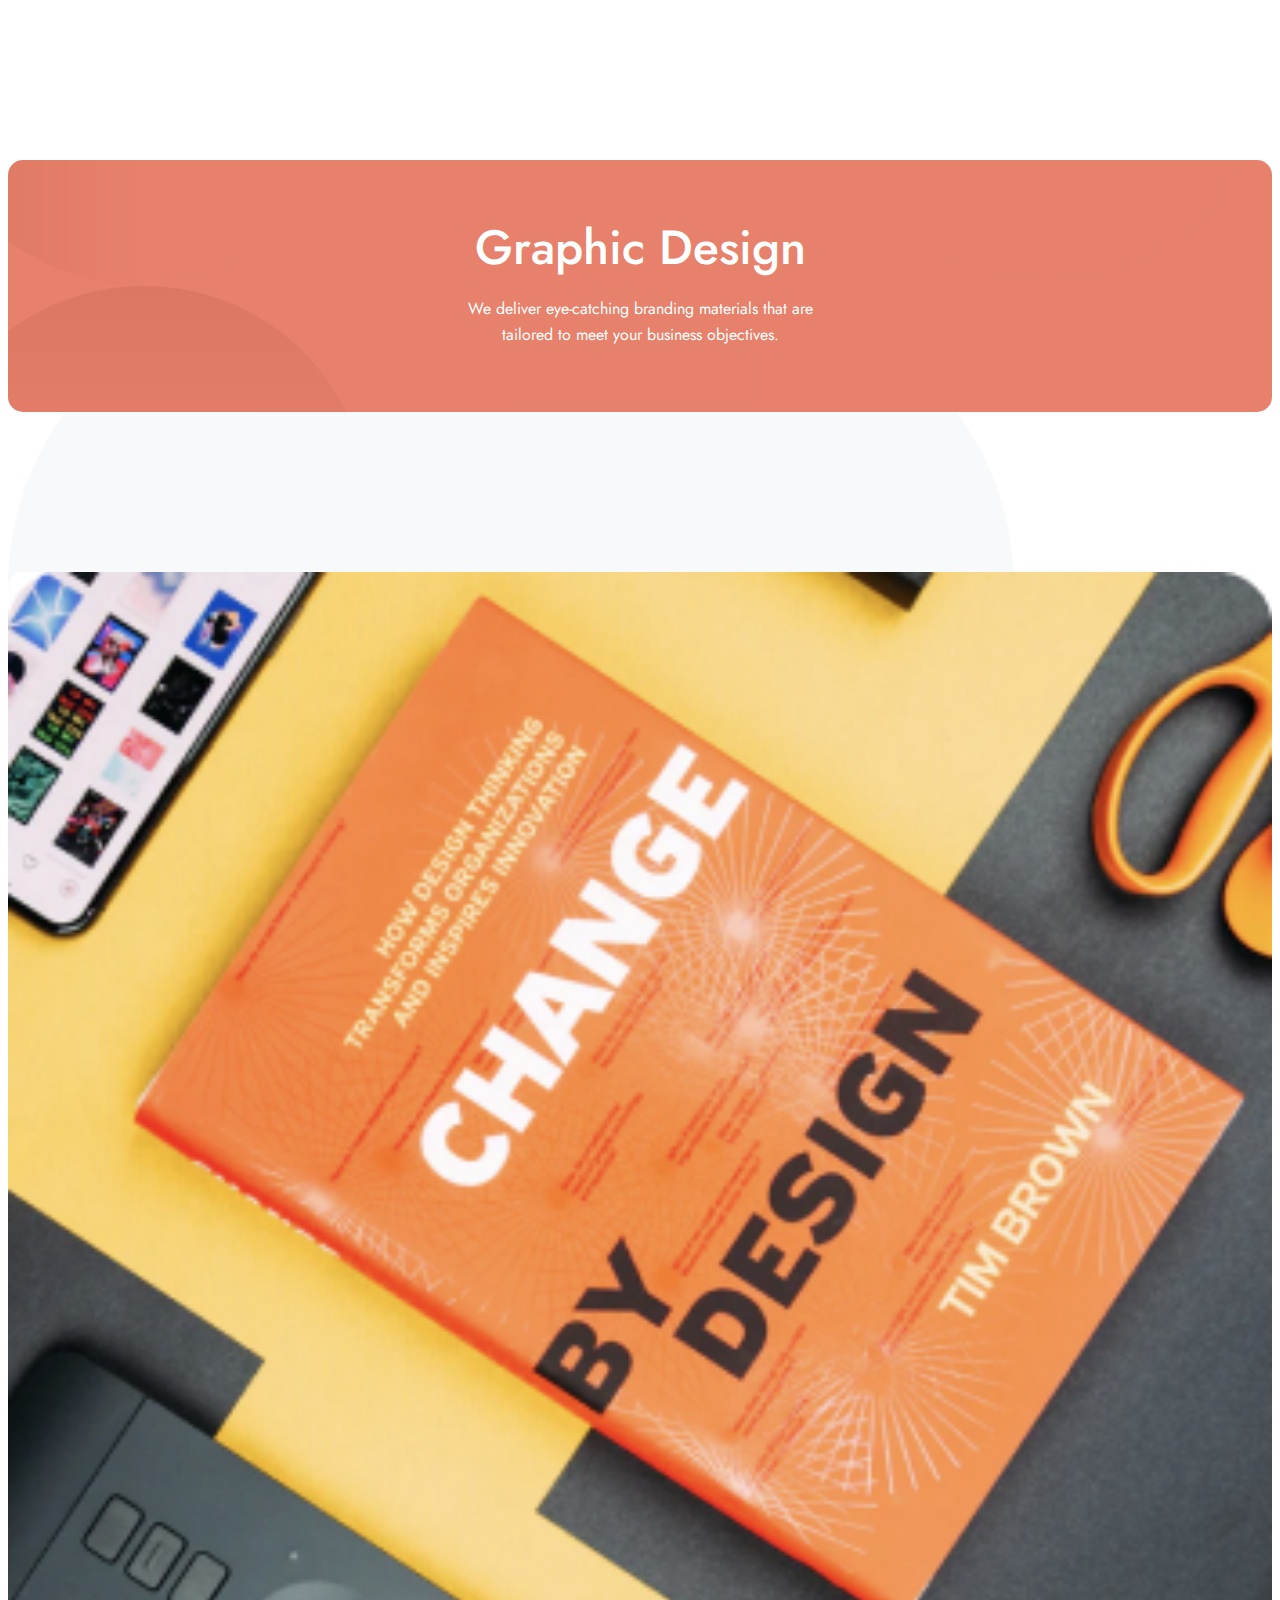
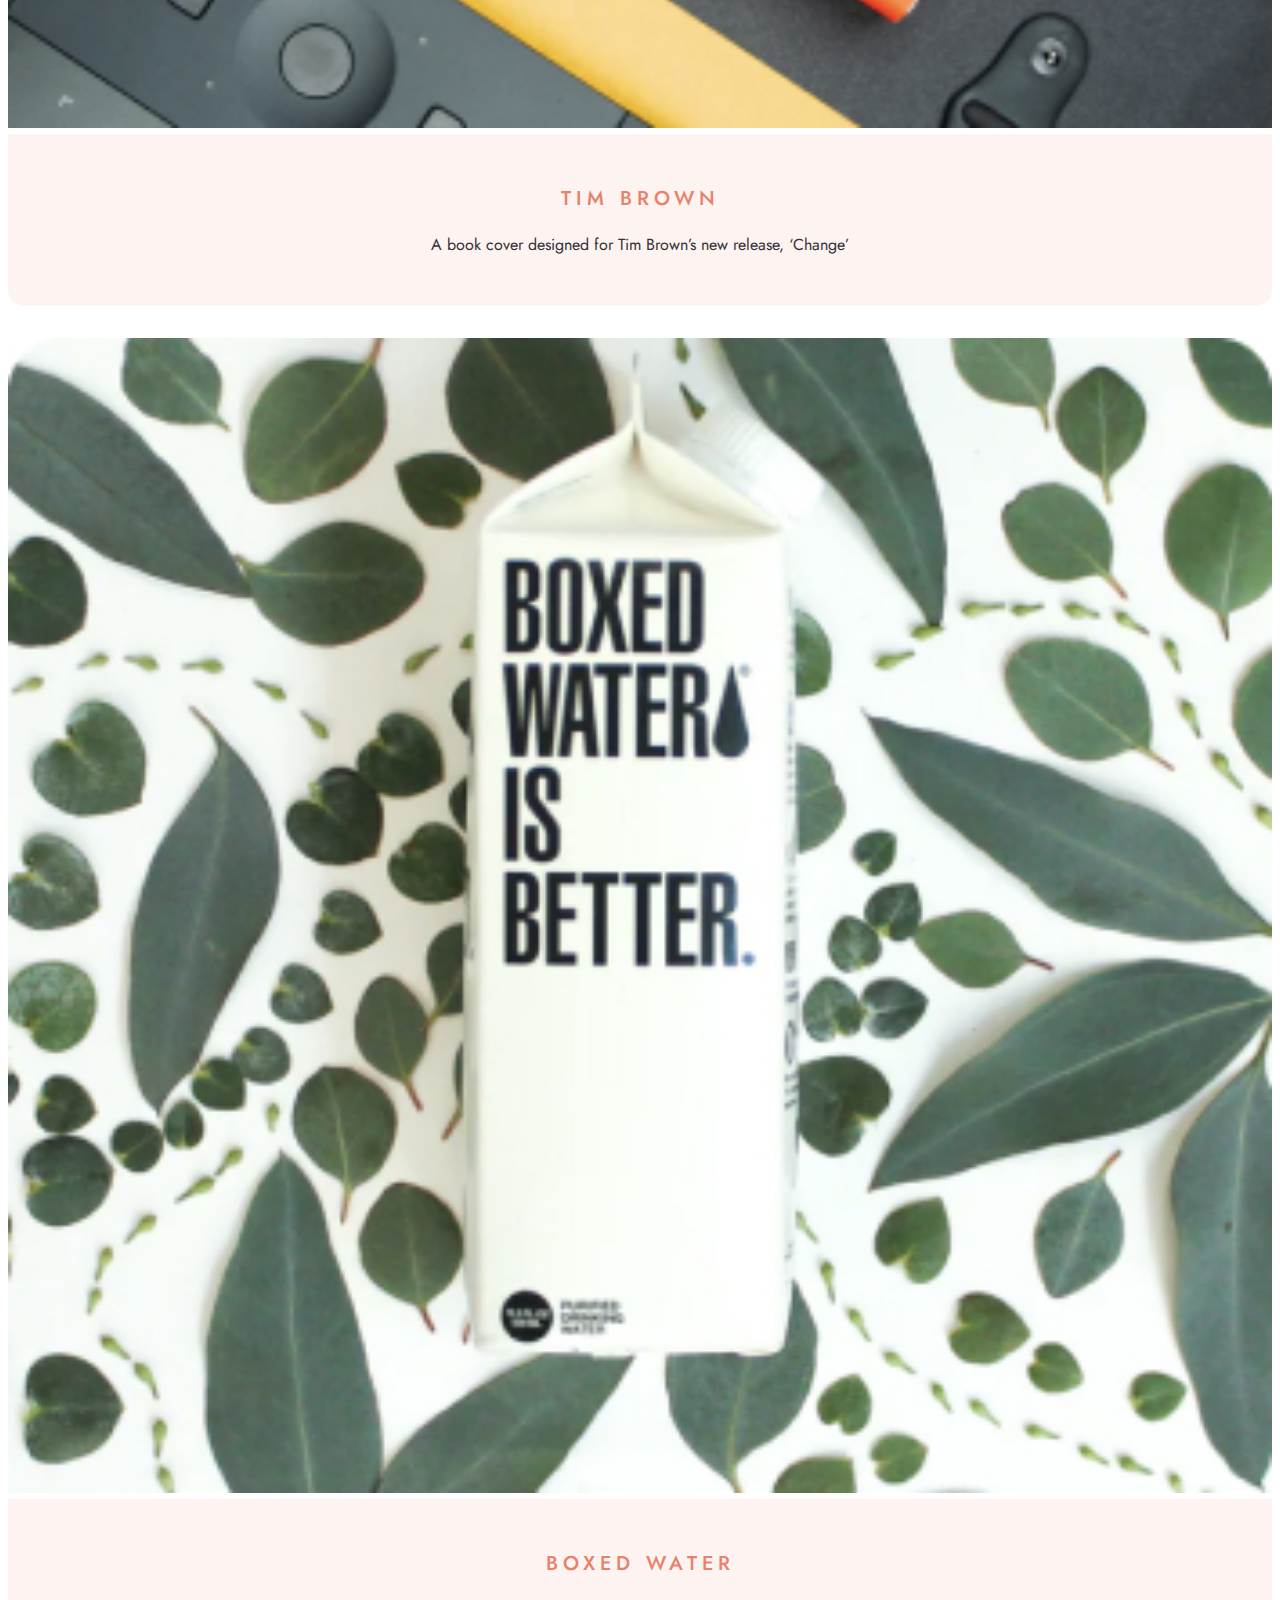
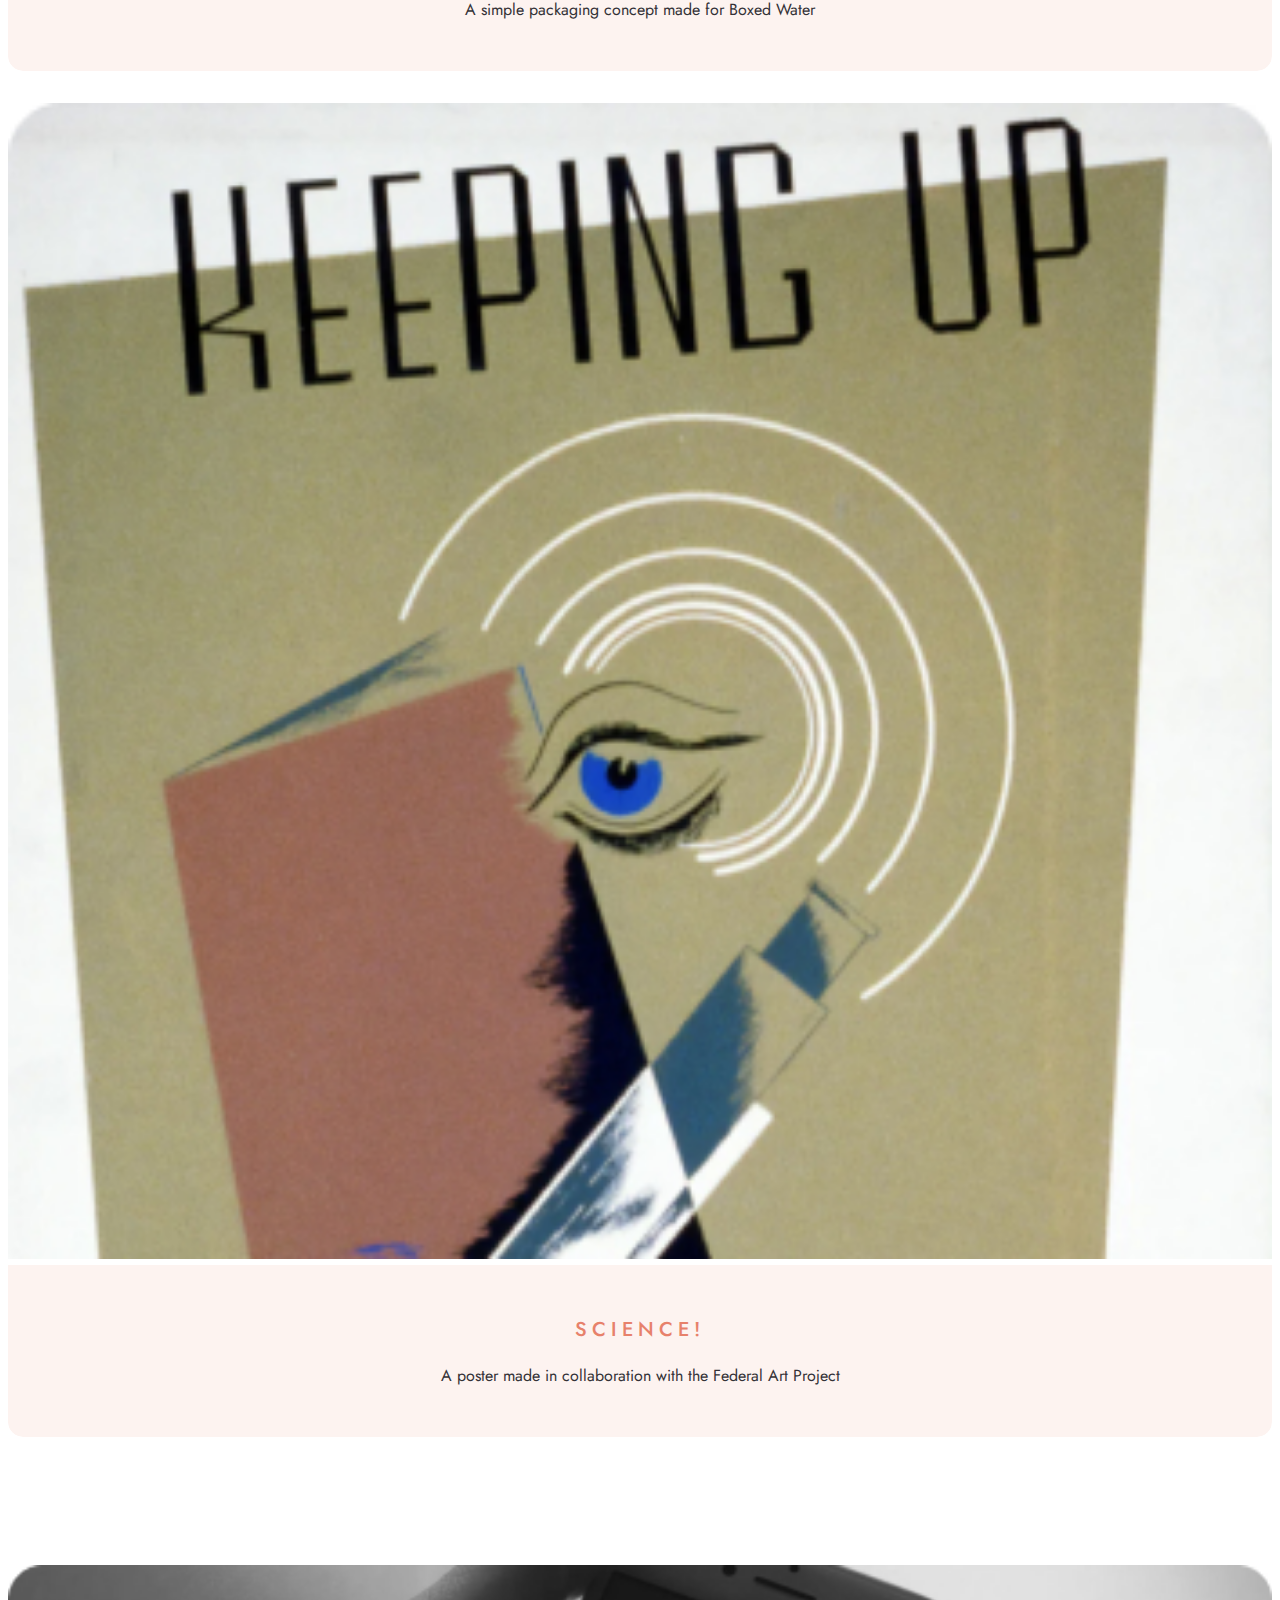
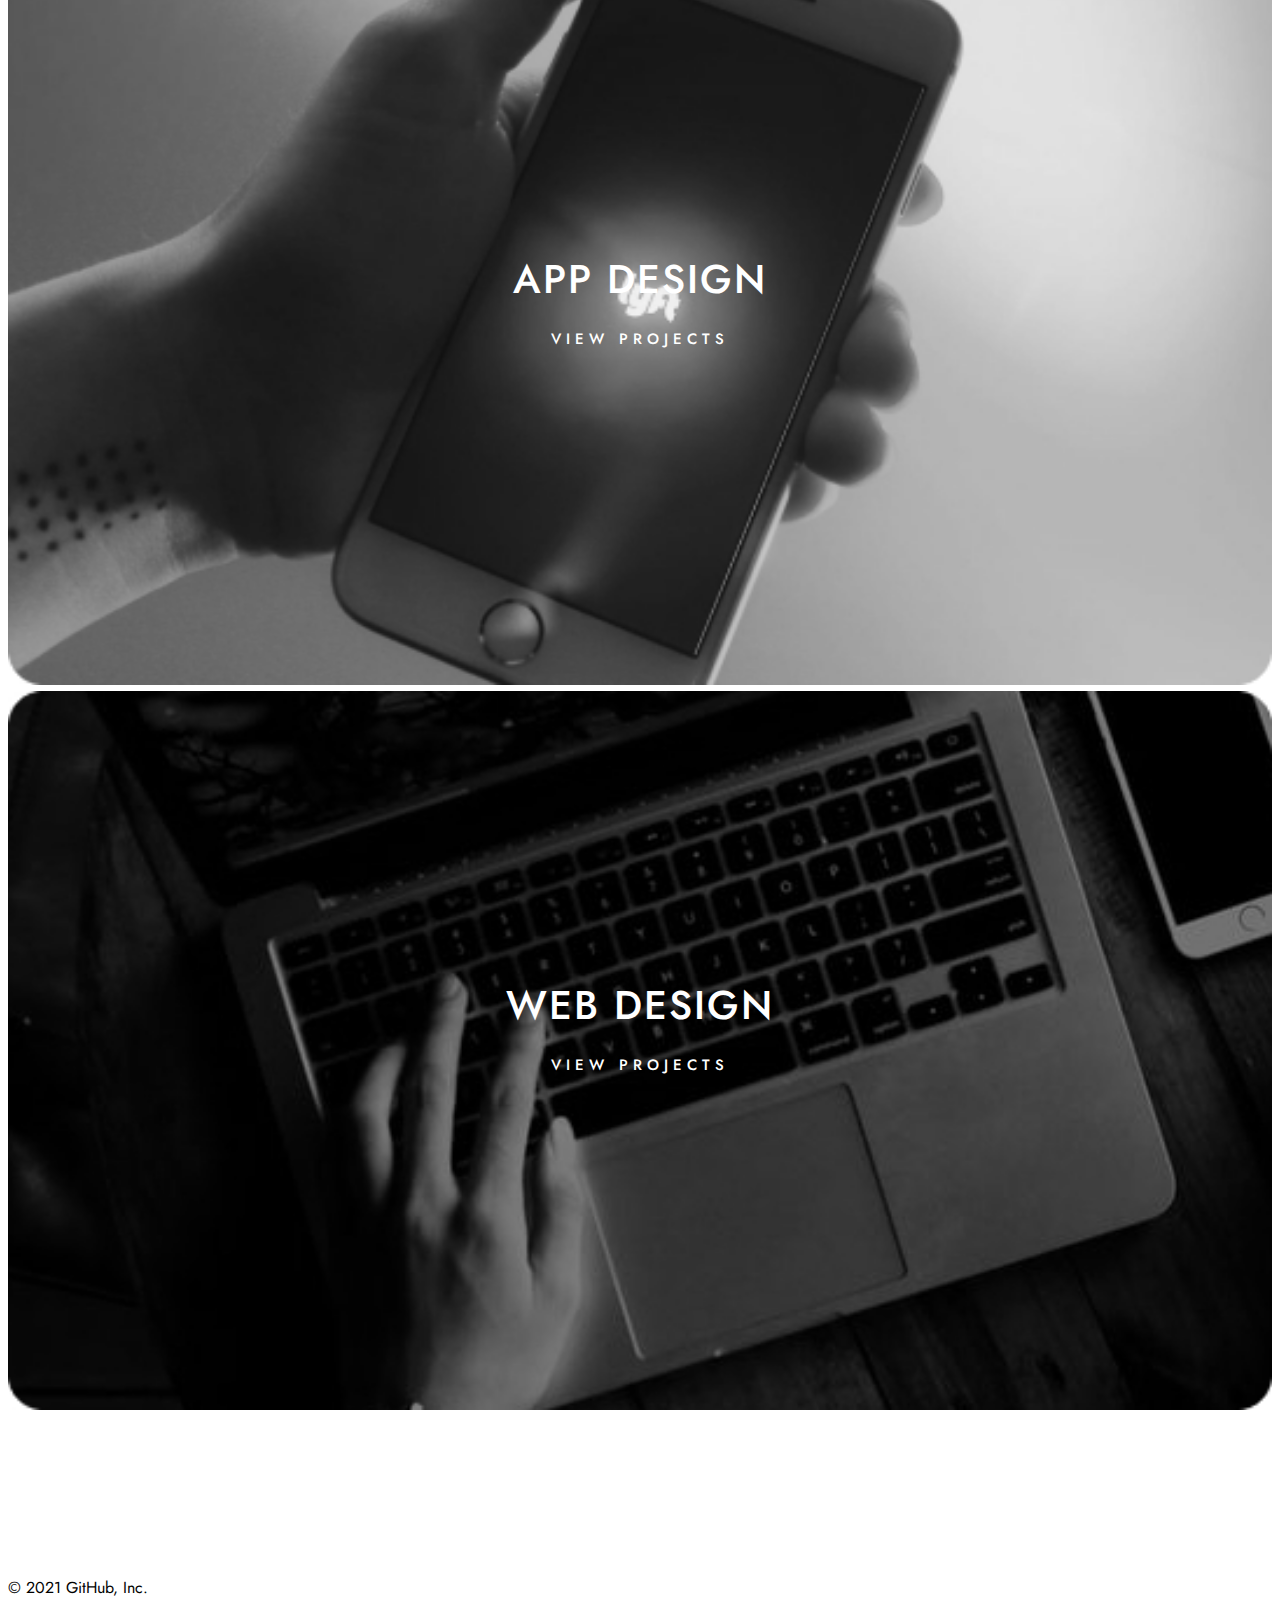
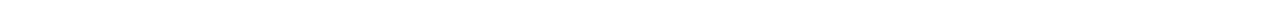
<file: graphic-design.html>
<!DOCTYPE html>
<html lang="en">
<head>
    <meta charset="UTF-8">
    <meta http-equiv="X-UA-Compatible" content="IE=edge">
    <meta name="viewport" content="width=device-width, initial-scale=1.0">
    <title>Graphic design</title>
    <link href="https://cdn.jsdelivr.net/npm/bootstrap@5.0.2/dist/css/bootstrap.min.css" rel="stylesheet" integrity="sha384-EVSTQN3/azprG1Anm3QDgpJLIm9Nao0Yz1ztcQTwFspd3yD65VohhpuuCOmLASjC" crossorigin="anonymous">
    <link rel="stylesheet" href="css/main.css">
    <link rel="stylesheet" href="css/responsive.css">
</head>
<body>

    <div class="container">
        <div class="page-title page-title-graphic">
            <h1 class="page-title__heading">Graphic Design</h1>
            <p class="page-title__text">We deliver eye-catching branding materials that are 
                tailored to meet your business objectives.</p>
        </div>

        <div class="portfolio">
            <div class="row">
                <div class="col-lg-4 col-md-12 col-sm-12">
                    <div class="card ">
                        <img src="images/graphic-1.jpg" alt="photo" class="card__image">
                        <div class="card__content">
                            <h3 class="card__title">TIM BROWN</h3>
                            <p class="card__text">A book cover designed for Tim Brown’s new release, ‘Change’</p>
                        </div>
                    </div>
                </div>
                <div class="col-lg-4 col-md-12 col-sm-12">
                    <div class="card">
                        <img src="images/graphic-2.jpg" alt="photo" class="card__image">
                        <div class="card__content">
                              <h3 class="card__title">BOXED WATER</h3>
                            <p class="card__text">A simple packaging concept made for Boxed Water</p>
                        </div>
                    </div>
                </div>
                <div class="col-lg-4 col-md-12 col-sm-12">
                    <div class="card">
                        <img src="images/graphic-3.jpg" alt="photo" class="card__image">
                        <div class="card__content">
                            <h3 class="card__title">SCIENCE!</h3>
                            <p class="card__text">A poster made in collaboration with the Federal Art Project</p>
                        </div>
                    </div>
                </div>
            </div>
        </div>

        <div class="services">
            <div class="row">
                <div class="col-lg-6 col-md-12 col-sm-12">
                    <a href="app-design.html" class="service">
                        <img src="images/app-image.jpg" alt="pic" class="service__image">
                        <span class="service__info">
                            <span class="service__title">APP DESIGN</span>
                            <span class="service__text">VIEW PROJECTS</span>
                        </span>
                    </a>
                </div>
                <div class="col-lg-6 col-md-12 col-sm-12">
                    <a href="index.html" class="service">
                        <img src="images/web-image.jpg" alt="pic" class="service__image">
                        <span class="service__info">
                            <span class="service__title">WEB DESIGN</span>
                            <span class="service__text">VIEW PROJECTS</span>
                        </span>
                    </a>
                </div>
            </div>
        </div>

    </div>
    

</body>
</html>
© 2021 GitHub, Inc.
</file>
<file: css/main.css>
@import url('https://fonts.googleapis.com/css2?family=Jost:wght@400;500&display=swap');

*{
    box-sizing: border-box;
}
body{
    font-family: 'Jost',sans-serif;
    font-weight: 400;
    position:relative;
}


.page-title {
    background: #E7816B;
    border-radius: 15px;
    background-repeat: no-repeat;
    background-size: cover;
    margin:160px 0;
    padding:64px 0;
    text-align: center;
}

.page-title-web{
    background-image: url(../images/web-orange-image.svg);
    background-position: right;
}

.page-title-app{
    background-image: url(../images/app-orange.svg);
    background-position: center;
}

.page-title-graphic{
    background-image: url(../images/graphic-orange.svg);
    z-index: 2;
    background-position: center;
}

.page-title__heading {
    font-weight: 500;
    font-size: 48px;
    line-height: 48px;
    color: #FFFFFF;
    margin:0;
}

.page-title__text {
    font-size: 16px;
    line-height: 26px;
    color: #FFFFFF;
    max-width:400px;
    margin:24px auto 0;
}

.portfolio {
    margin-bottom:128px;
}

.card {
    border:none;
    margin-bottom:32px;
    border-radius:15px;
    overflow: hidden;
    cursor: pointer;
}

.card:hover .card__content{
    background: #E7816B;
    cursor: pointer;
}

.card:hover .card__title{
   color:#fff;
}

.card:hover .card__text{
   color:#fff;
}

.card__image {
    width:100%;
}

.card__content {
    background: #FDF3F0;
    border-radius: 0 0 15px 15px;
    text-align: center;
    padding:32px;
    transition: background 0.3s ease-in-out;
}

.card__title {
    font-weight: 500;
    font-size: 20px;
    line-height: 26px;
    letter-spacing: 5px;
    color: #E7816B;
}

.card__text {
    font-size: 16px;
    line-height: 26px;
    color: #333136;
}

.services {
    margin-bottom:160px;
}

.service{
    position:relative;
    display:block;
}

.service__image {
    width:100%;
}

.service__info {
    text-align: center;
    position:absolute;
    left:0;
    right:0;
    top:40%;
    /* left:50%;
    transform: translate(-50%, -50%); */
}

.service__title {
    font-weight: 500;
    font-size: 40px;
    line-height: 48px;
    letter-spacing: 2px;
    color: #FFFFFF;
    display: block;
    margin-bottom:24px;
}

.service__text {
    font-weight: 500;
    font-size: 15px;
    line-height: 22px;
    letter-spacing: 5px;
    color: #FFFFFF;
}

body::before{
    z-index: -1;
    content: "";
    position: absolute;
    width: 1006px;
    height: 594px;
    left: 0px;
    top: 130px;
    background: #F1F3F5;
    mix-blend-mode: normal;
    opacity: 0.5;
    border-radius: 297px 297px 297px 0px;
}
</file>
<file: css/responsive.css>
@media (max-width:1199px) {
  
}

@media (max-width:991px) {
    .card {
        display: flex;
        flex-direction: row;
        border-radius: 15px;
        /* overflow: visible; */
     }
 
     .card__image{
        border-radius: 0;
        width:50%;
     }

     .card__content{
        border-radius:0;
        overflow: visible;
        padding-top:15%;
     }

     body::before{
        display: none;
     }

     .service:nth-child(1){
         margin-bottom:24px;
     }

     .service__image{
         border-radius: 15px;
         height: 200px;
         object-fit: cover;
         object-position: center;
     }

     .service__info{
         top:53px;
     }

     .portfolio {
        margin-bottom:96px;
    }
    .services {
        margin-bottom:96px;
    }
    .page-title {
        margin-bottom:96px;
    }
 
}

@media (max-width:767px) {
    .card {
        display: flex;
        flex-direction: column;
    }

    .card__image{
        width:100%;
     }

     .page-title__heading {
        font-size: 32px;
        line-height: 36px;
     }

     .page-title__text {
        font-size: 15px;
        line-height: 25px;
        max-width:327px;
     }

     .service__title {
        font-size: 28px;
        line-height: 36px;
        letter-spacing: 1.4px;
        margin-bottom:11px;
     }
}
</file>
